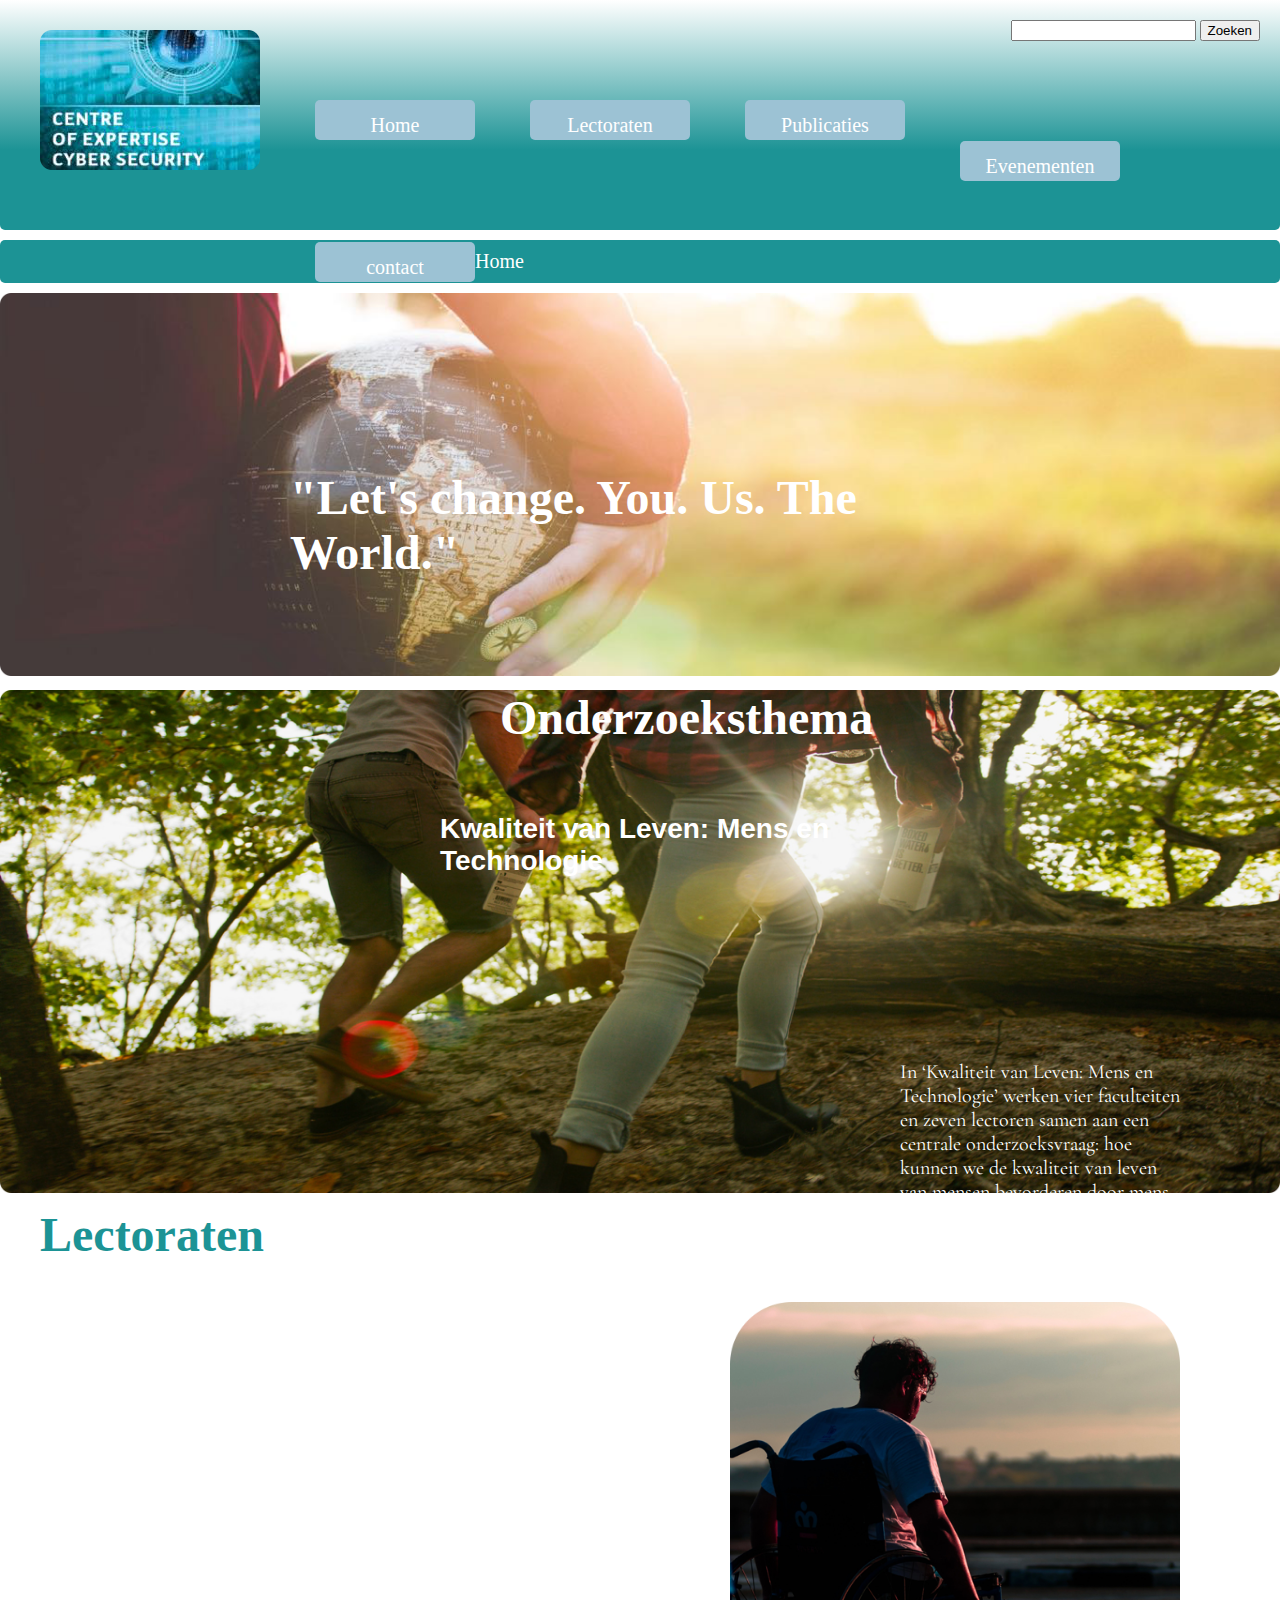
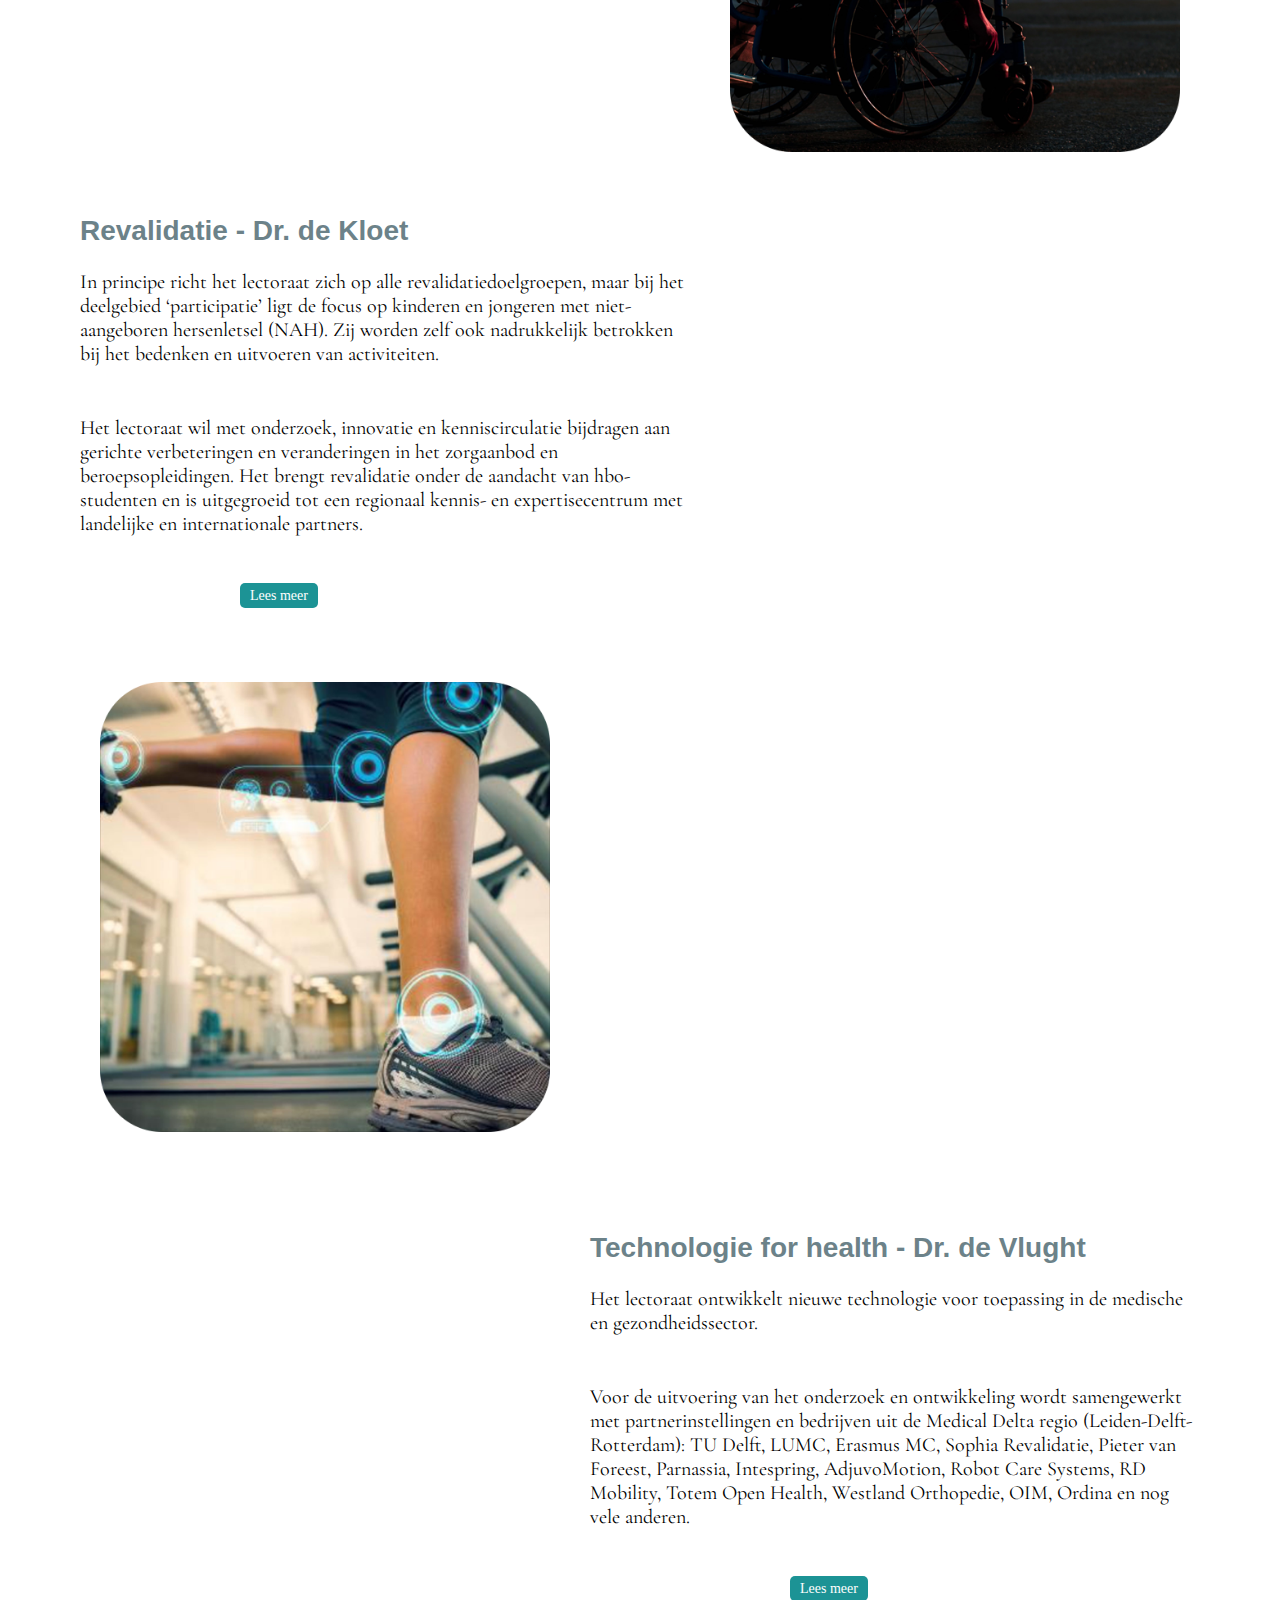
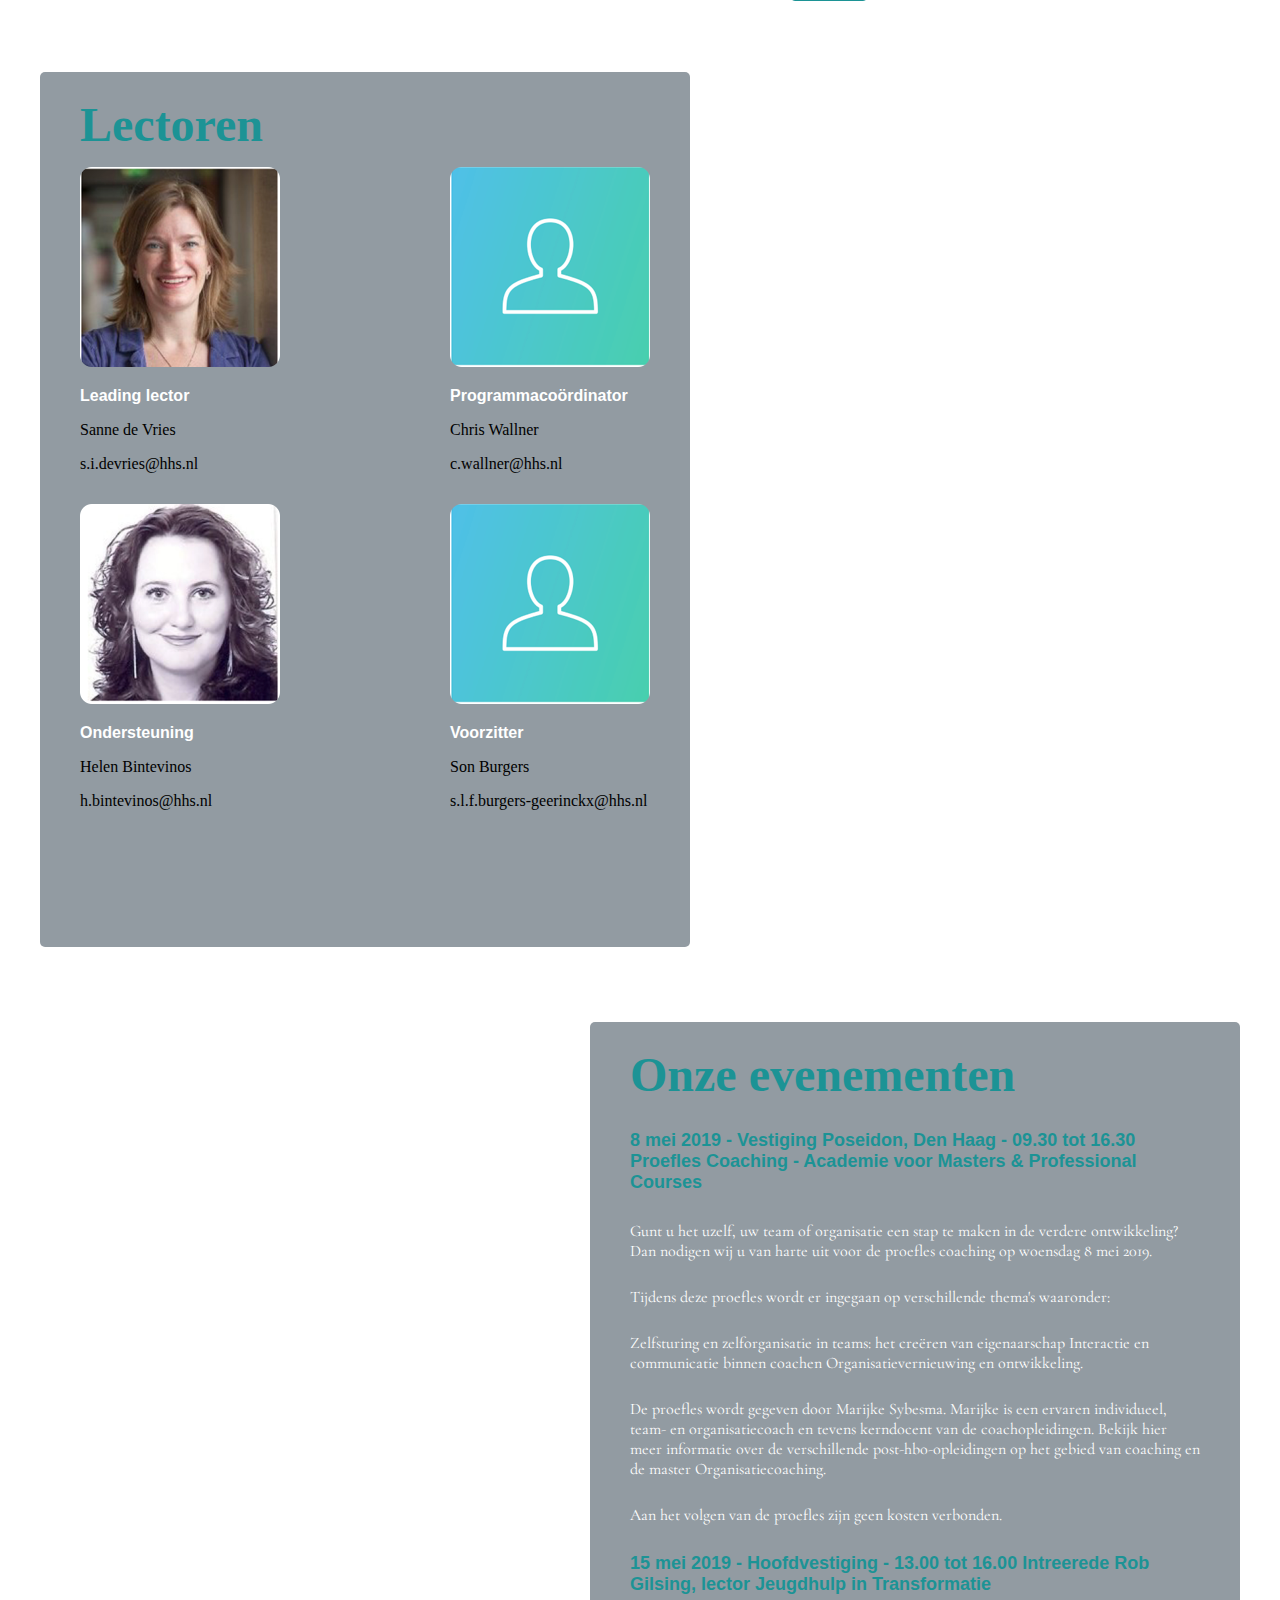
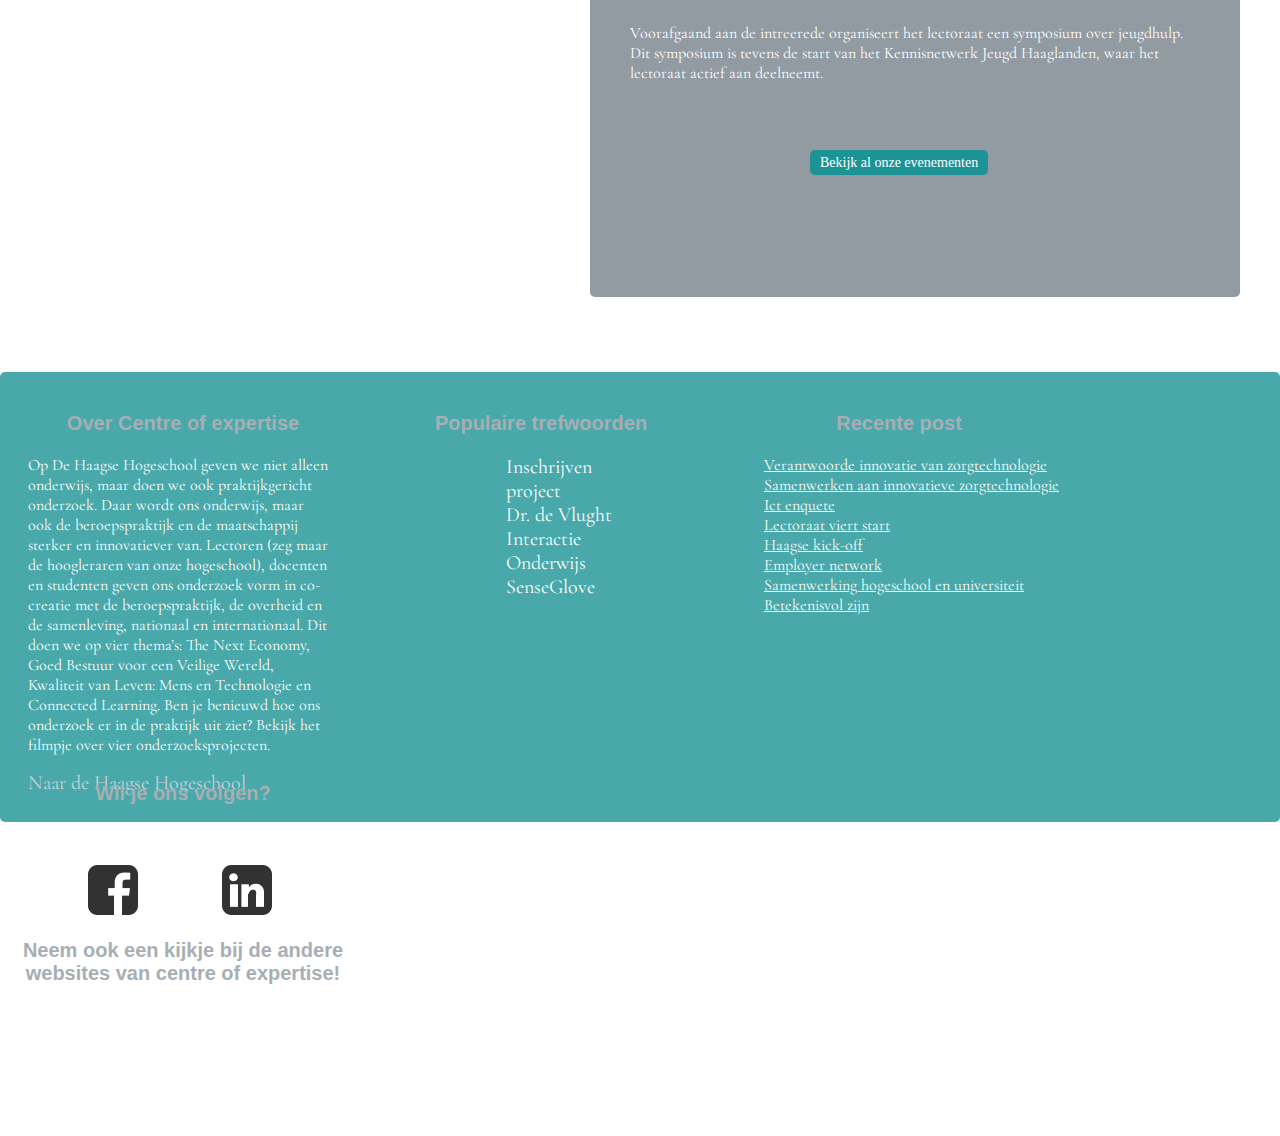
<file: index.html>
<!DOCTYPE html>
<html>
	<head>
		<title>index</title>
		<meta charset="utf-8">
		<link rel="stylesheet" type="text/css" href="opmaak/index.css">
		<link rel="stylesheet" type="text/css" href="opmaak/header.css">
		<link rel="stylesheet" type="text/css" href="opmaak/footer.css">
	</head>
	<body>
		<!--De menubalk met de zoekbalk en het logo.-->
		<header>
			<form action="search" method="get" id="opmaakZoekbalk">
				<input type="search" name="search" />
				<input type="submit" name="submit" value="Zoeken">
			</form>
			<div id="gradient">
				<img src="images/logo.jpeg" id="logoOpmaak" alt=“logovancentreofexpertise”> 
				<nav>
					<ul>
						<li><a href="index.html">Home</a></li>
						<li><a href="lectoraatRevalidatie.html">Lectoraten
							<ul>
								<li><a href="lectoraatRevalidatie.html">Revalidatie</a></li>
								<li><a href="error.html">Tech for Health</a></li>
							</ul>
						</li>
						<li><a href="error.html">Publicaties</a></li>
						<li><a href="evenementenoverzicht.html">Evenementen</a></li>
						<li id="special"><a href="error.html">contact</a></li>
					</ul>
				</nav>
			</div>
		</header>
		<!--De navigatieweg door de website heen, de breadcrumbs-->
		<div id="opmaakbreadcrumbs">
			<ul class="breadcrumbs">
				<li><a href="index.html">Home</a></li>
			</ul>
		</div>
		<main>
			<!--Binnenkomer met afbeelding met de slogan van de haagse hogeschool-->
			<section class="afbeeldingmettekst">
				<img src="images/meisjemetbal.jpeg" alt="meisjemetwereldbol" width="100%"> 
				 <h1 class="sloganhaagse">"Let's change. You. Us. The World."</h1>
			</section>
			<!--Afbeelding met uitleg over het onderzoeksthema Kwaliteit van leven-->
			<section class="afbeeldingmetuitlegonderzoek">
				<img src="images/onderzoeksthema.jpeg" alt="onderzoeksthema" width="100%">
				 <h1 class="onderzoeksthema">Onderzoeksthema</h1>
				 <h2 class="onderzoek">Kwaliteit van Leven: Mens en Technologie</h2>	
				 <p class="uitlegonderzoek">In ‘Kwaliteit van Leven: Mens en Technologie’ werken vier faculteiten en zeven lectoren samen aan een centrale onderzoeksvraag: hoe kunnen we de kwaliteit van leven van mensen bevorderen door mens, omgeving en technologie te verbinden?</p> 
			</section>
			<!--Uitleg over het lectoraat: Revalidatie-->
			<article>
				<h1>Lectoraten</h1>
				<img src="images/jongeninrolstoel.jpeg" class="afbeeldingrechts" alt="Jongeninrolstoel">
				<div class="tekstlinks">
					<h2>Revalidatie - Dr. de Kloet</h2>
					<p class="opmaak">
					In principe richt het lectoraat zich op alle revalidatiedoelgroepen, maar bij het deelgebied ‘participatie’ ligt de focus op kinderen en jongeren met niet-aangeboren hersenletsel (NAH). Zij worden zelf ook nadrukkelijk betrokken bij het bedenken en uitvoeren van activiteiten.</p>
					
					<p class="opmaak">Het lectoraat wil met onderzoek, innovatie en kenniscirculatie bijdragen aan gerichte verbeteringen en veranderingen in het zorgaanbod en beroepsopleidingen. Het brengt revalidatie onder de aandacht van hbo-studenten en is uitgegroeid tot een regionaal kennis- en expertisecentrum met landelijke en internationale partners.</p>
				<a href="lectoraatRevalidatie.html" class="buttonleft">Lees meer</a>
				</div>
			</article>
			<!--Uitleg over het lectoraat: Technologie for health-->
			<article>
				<img src="images/beenfocus.jpeg" class="afbeeldinglinks" alt="Technischepuntenvanbenen">
				<div class="tekstrechts">
					<h2 class="opmaak2">Technologie for health - Dr. de Vlught</h2>
					<p class="opmaak3">
					Het lectoraat ontwikkelt nieuwe technologie voor toepassing in de medische en gezondheidssector.</p>
				
					<p class="opmaak3">Voor de uitvoering van het onderzoek en ontwikkeling wordt samengewerkt met partnerinstellingen en bedrijven uit de Medical Delta regio (Leiden-Delft-Rotterdam): TU Delft, LUMC, Erasmus MC, Sophia Revalidatie, Pieter van Foreest, Parnassia, Intespring, AdjuvoMotion, Robot Care Systems, RD Mobility, Totem Open Health, Westland Orthopedie, OIM, Ordina en nog vele anderen.</p>
					<a href="error.html" class="buttonright">Lees meer</a>
			</article>
			<!--De contactgegevens van de lectoren met daarbij hun functie binnen het lectoraat-->
			<section id="lectoren">
				<h1>Lectoren</h1>
				<div class="lectorlinks">
					<img src="images/SanneDeVries.jpeg" alt="Sanne de Vries">
					<h3>Leading lector</h3>
					<p>Sanne de Vries</p>
					<p>s.i.devries@hhs.nl</p>
				</div>
				<div class="lectorrechts">
					<img src="images/geenFoto.jpeg" alt="Chris Wallner">
					<h3>Programmacoördinator</h3>
					<p>Chris Wallner</p>
					<p>c.wallner@hhs.nl</p>
				</div>
				<div class="lectorlinks">
					<img src="images/HelenBintevinos.jpeg" alt="Helen Bintevinos">
					<h3>Ondersteuning</h3>
					<p>Helen Bintevinos</p>
					<p>h.bintevinos@hhs.nl</p>
				</div>
				<div class="lectorrechts">
					<img src="images/geenFoto.jpeg" alt="Son Burgers">
					<h3>Voorzitter</h3>
					<p>Son Burgers</p>
					<p>s.l.f.burgers-geerinckx@hhs.nl</p>
				</div>
			</section>
			<!--De evenementen die binnenkort plaatsvinden en die de gebruiker kan bezoeken-->
			<section id="evenementen">
				<h1>Onze evenementen</h1>
				<!--Evenement 1 datum en plaats -->
				<h3 class="opmaakh3">8 mei 2019 - Vestiging Poseidon, Den Haag - 09.30 tot 16.30
				Proefles Coaching - Academie voor Masters & Professional Courses </h3>
				<!--Evenement 1 uitleg -->
				<p class="opmaakp">Gunt u het uzelf, uw team of organisatie een stap te maken in de verdere ontwikkeling? Dan nodigen wij u van harte uit voor de proefles coaching op woensdag 8 mei 2019.</p>
				
				<p class="opmaakp">Tijdens deze proefles wordt er ingegaan op verschillende thema's waaronder:</p>
				
				<p class="opmaakp">Zelfsturing en zelforganisatie in teams: het creëren van eigenaarschap
				Interactie en communicatie binnen coachen Organisatievernieuwing en ontwikkeling.</p>
			
				<p class="opmaakp">De proefles wordt gegeven door Marijke Sybesma. Marijke is een ervaren individueel, team- en organisatiecoach en tevens kerndocent van de coachopleidingen. Bekijk hier meer informatie over de verschillende post-hbo-opleidingen op het gebied van coaching en de master Organisatiecoaching. </p>
				<p class="opmaakp">Aan het volgen van de proefles zijn geen kosten verbonden.</p>
				<!--Evenement 2 datum en plaats-->
				<h3 class="opmaakh3">15 mei 2019 - Hoofdvestiging - 13.00 tot 16.00
				Intreerede Rob Gilsing, lector Jeugdhulp in Transformatie</h3>
				<!--Evenement 2 uitleg-->
				<p id="opmaakp">Voorafgaand aan de intreerede organiseert het lectoraat een symposium over jeugdhulp. Dit symposium is tevens de start van het Kennisnetwerk Jeugd Haaglanden, waar het lectoraat actief aan deelneemt.</p>
				<a href="#evenementen" class="buttonevenement">Bekijk al onze evenementen</a>
			</section>
		</main>
		<!--Extra informatie voor de gebruiker, zodat hij niet naar boven hoeft te scrollen. Ook wordt hier een verwijzing gegeven naar de hogeschool en de andere doelgroepen.-->
		<footer id="footer">
			<!--Koppeling Centre of Expertise en de Haagse Hogeschool.-->
			<div class="footer">
				<h3>Over Centre of expertise</h3>
				<p>Op De Haagse Hogeschool geven we niet alleen onderwijs, maar doen we ook praktijkgericht onderzoek. Daar wordt ons onderwijs, maar ook de beroepspraktijk en de maatschappij sterker en innovatiever van. Lectoren (zeg maar de hoogleraren van onze hogeschool), docenten en studenten geven ons onderzoek vorm in co-creatie met de beroepspraktijk, de overheid en de samenleving, nationaal en internationaal. Dit doen we op vier thema’s: The Next Economy, Goed Bestuur voor een Veilige Wereld, Kwaliteit van Leven: Mens en Technologie en Connected Learning. Ben je benieuwd hoe ons onderzoek er in de praktijk uit ziet? Bekijk het filmpje over vier onderzoeksprojecten.</p>
				<!--Link naar de Haagse hogeschool.-->
				<a href="https://www.dehaagsehogeschool.nl" target="_blank" class="haagsehogeschoollink">Naar de Haagse Hogeschool</a>
			</div>
			<!--Populaire trefwoorden die de gebruiker kan gebruiken om sneller tot gewenste informatie te komen.-->
			<div  class="footer">
				<h3 class="h3footer">Populaire trefwoorden</h3>
				<a href="formulier.html" class="opmaaklink">Inschrijven</a>
				
				<a href="onderzoekslijnuitgewerkt" class="opmaaklink">project</a>
				
				<a href="index.html" class="opmaaklink">Dr. de Vlught</a>
				
				<a href="evenementenoverzicht.html" class="opmaaklink">Interactie</a>
				
				<a href="evenementenoverzicht.html" class="opmaaklink">Onderwijs</a>
				
				<a href="evenementenoverzicht.html" class="opmaaklink">SenseGlove</a>
			</div>
			<!--Post van de haagse hogeschool die een verband leggen met de lectoraten.-->
			<div  class="footer">
				<h3 class="h3footer" class="linksnaarnieuws">Recente post</h3>
				<a href="https://nieuws.hhs.nl/ons-nieuws-nl/verantwoorde-innovatie-van-zorgtechnologie/?_ga=2.209914775.388361680.1552218156-366240915.1551453853" class="linksnaarnieuws">Verantwoorde innovatie van zorgtechnologie</a>
				
				<a href="https://nieuws.hhs.nl/uitgelicht-nl/samen-werken-aan-innovatieve-zorgtechnologie-think-like-a-designer/?_ga=2.239152897.388361680.1552218156-366240915.1551453853" class="linksnaarnieuws">Samenwerken aan innovatieve zorgtechnologie</a>
				
				<a href="https://www.dehaagsehogeschool.nl/docs/default-source/documenten-onderzoek/lectoraten/revalidatie/artikel-ict-enquete.pdf?sfvrsn=2c125fee_0" class="linksnaarnieuws">Ict enquete</a>
				
				<a href="https://www.dehaagsehogeschool.nl/over-de-haagse/de-haagse-actueel/nieuws/details/2019/06/18/lectoraat-urban-ageing-viert-officiele-start" class="linksnaarnieuws">Lectoraat viert start</a>
				
				<a href="https://www.dehaagsehogeschool.nl/over-de-haagse/de-haagse-actueel/nieuws/details/2019/05/28/haagse-kick-off-onderzoek-samensturing-buurthuizen" class="linksnaarnieuws">Haagse kick-off</a>
				
				<a href="https://www.dehaagsehogeschool.nl/over-de-haagse/de-haagse-actueel/nieuws/details/2019/05/13/8e-employer-network-event-van-opleiding-law-staat-in-teken-van-netwerken" class="linksnaarnieuws">Employer network</a>
				
				<a href="https://www.dehaagsehogeschool.nl/over-de-haagse/de-haagse-actueel/nieuws/details/2019/05/08/samenwerking-de-haagse-hogeschool-en-universiteit-leiden-versterkt" class="linksnaarnieuws">Samenwerking hogeschool en universiteit</a>
				
				<a href="https://www.dehaagsehogeschool.nl/over-de-haagse/de-haagse-actueel/nieuws/details/2019/04/01/betekenisvol-zijn-door-de-ogen-van-oudere-stadsgenoten" class="linksnaarnieuws">Betekenisvol zijn</a>
			</div>
			<!--Volg de haagse hogeschool via sociale media.-->
			<div  class="footer">
				<h3 class="h3footer">Wil je ons volgen?</h3>
				<a href="https://www.facebook.com/dehaagsehogeschool/" target="_blank"><img src="images/facebook.jpeg" class="iconopmaak"></a>
				<a href="https://www.linkedin.com/school/haagse-hogeschool/" target="_blank"><img src="images/linkedinn.jpeg" class="iconopmaak"></a>
			<!--Link naar de andere doelgroepen-->				
				<h3 class="h3footer">Neem ook een kijkje bij de andere websites van centre of expertise!</h3>
				<h4>Kenniskring</h4>
				<h4>Studenten</h4>
				<h4>Partners</h4>
			</div>
		</footer>
	</body>
</html>
</file>
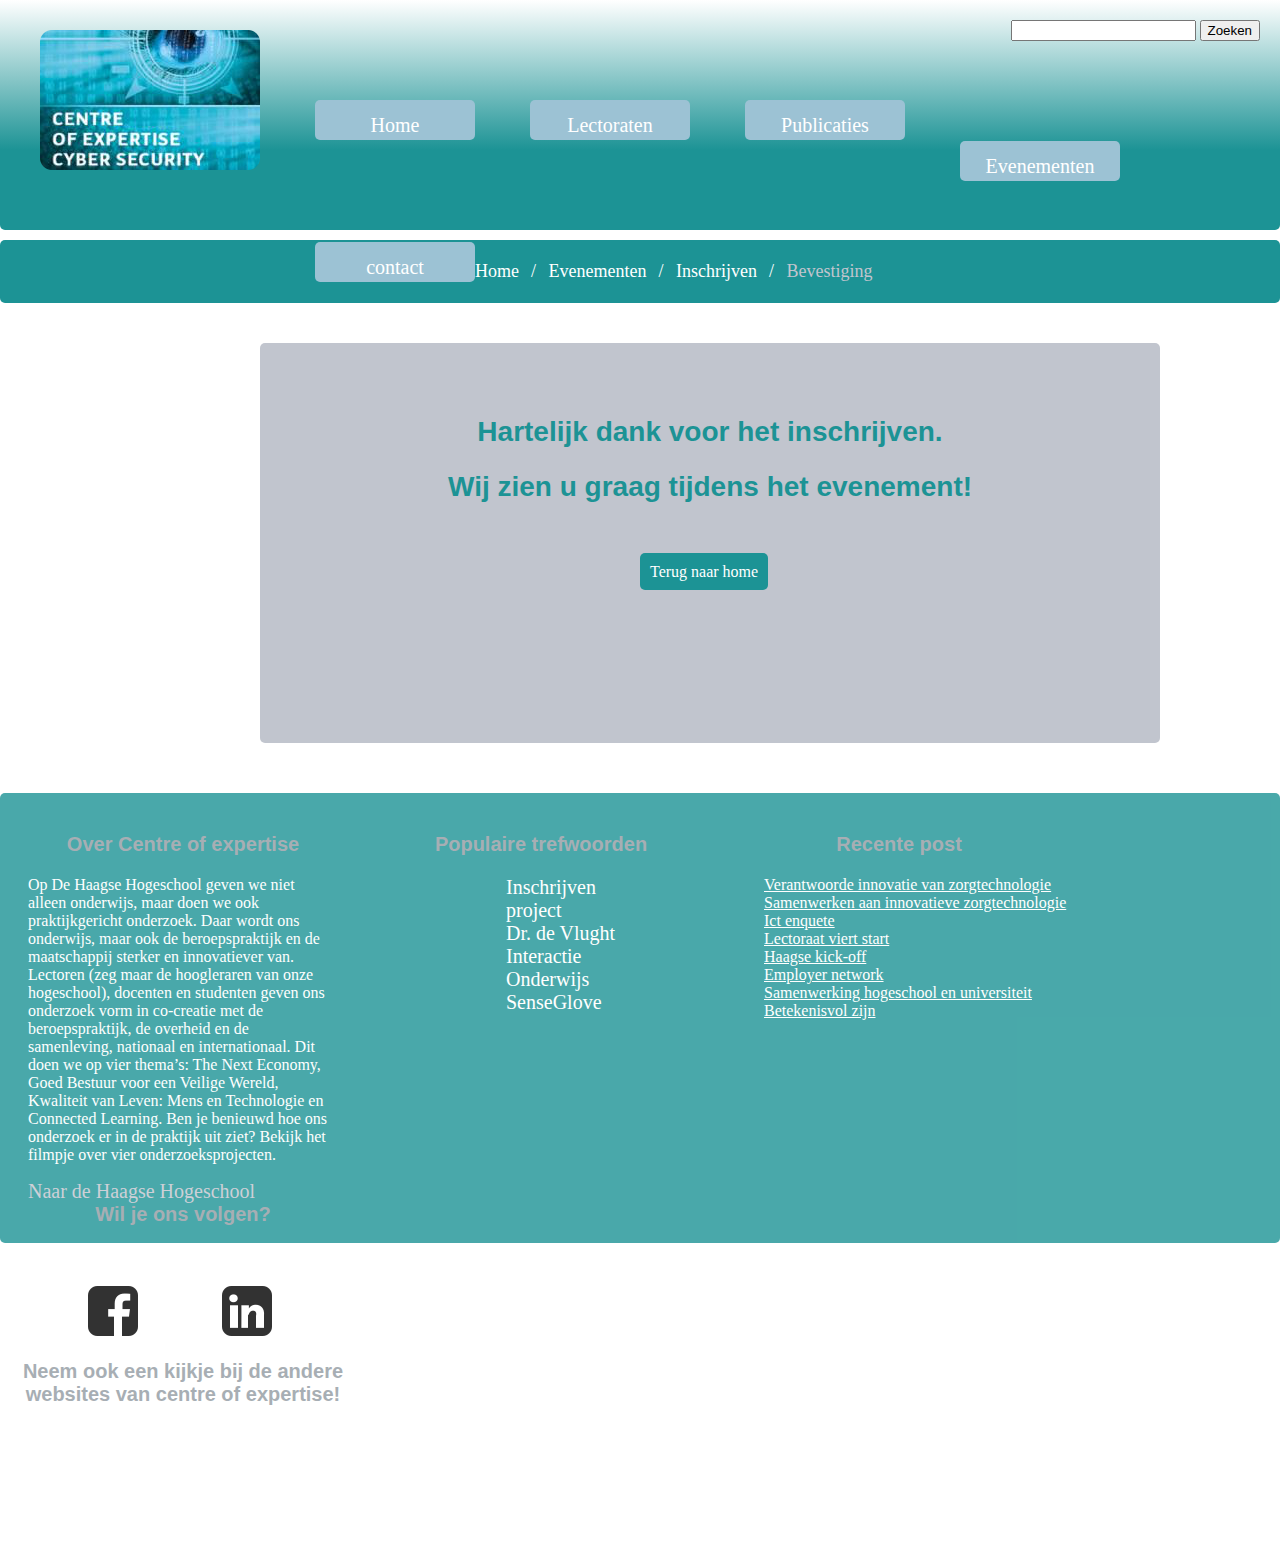
<file: bevestiging.html>
<!DOCTYPE html>
<html>
	<head>
		<title>bevestiging</title>
		<meta charset="utf-8">
		<link rel="stylesheet" type="text/css" href="opmaak/bevestiging.css">
		<link rel="stylesheet" type="text/css" href="opmaak/header.css">
		<link rel="stylesheet" type="text/css" href="opmaak/footer.css">
	</head>
	<body>
		<!--In de header wordt de zoekbalk, het logo en de menubalk uitgewerkt-->
		<header>
			<!--Zoekbalk-->
			<form action="search" id="opmaakZoekbalk">
				<input type="search" name="search" />
				<input type="submit" name="submit" value="Zoeken">
			</form>
			<div id="gradient">
				<!--Het logo-->
				<img src="images/logo.jpeg" id="logoOpmaak" alt="logovancentreofexpertise">
				<!--De menubalk uitgewerkt-->
				<nav>
					<ul>
						<li><a href="#home">Home</a></li>
						<li><a href="lectoraatRevalidatie.html">Lectoraten</a>
							<ul>
								<li><a href="lectoraatRevalidatie.html">Revalidatie</a></li>
								<li><a href="error.html">Tech for Health</a></li>
							</ul>
						</li>
						<li><a href="error.html">Publicaties</a></li>
						<li><a href="evenementenoverzicht.html">Evenementen</a></li>
						<li id="special"><a href="error.html">contact</a></li>
					</ul>
				</nav>
			</div>
		</header>
		<!--De breadcrumbs zijn hieronder uitgewerkt -->
		<div id="opmaakbreadcrumbs">
			<ul class="breadcrumbs">
				<li><a href="home.html">Home</a></li>
				<li><a href="evenementenoverzicht.html">Evenementen</a></li> 
				<li><a href="formulier.html">Inschrijven</a></li>
				<li class="color">Bevestiging</li>
			</ul>
		</div>
		<main>
		<!--Hieronder wordt de bevestiging van een inschrijving uitgeschreven-->
		<section id="bevestigingborder">
			<h2>Hartelijk dank voor het inschrijven.</h2>
			<h2>Wij zien u graag tijdens het evenement!</h2>
			<br><br>
			<a href="index.html" id="button">Terug naar home</a>
		</section>
		</main>
		<!--Extra informatie voor de gebruiker, zodat hij niet naar boven hoeft te scrollen. Ook wordt hier een verwijzing gegeven naar de hogeschool en de andere doelgroepen.-->
		<footer id="footer">
			<!--Koppeling Centre of Expertise en de Haagse Hogeschool.-->
			<div class="footer">
				<h3>Over Centre of expertise</h3>
				<p>Op De Haagse Hogeschool geven we niet alleen onderwijs, maar doen we ook praktijkgericht onderzoek. Daar wordt ons onderwijs, maar ook de beroepspraktijk en de maatschappij sterker en innovatiever van. Lectoren (zeg maar de hoogleraren van onze hogeschool), docenten en studenten geven ons onderzoek vorm in co-creatie met de beroepspraktijk, de overheid en de samenleving, nationaal en internationaal. Dit doen we op vier thema’s: The Next Economy, Goed Bestuur voor een Veilige Wereld, Kwaliteit van Leven: Mens en Technologie en Connected Learning. Ben je benieuwd hoe ons onderzoek er in de praktijk uit ziet? Bekijk het filmpje over vier onderzoeksprojecten.</p>
				<!--Link naar de Haagse hogeschool.-->
				<a href="https://www.dehaagsehogeschool.nl" target="_blank" class="haagsehogeschoollink">Naar de Haagse Hogeschool</a>
			</div>
			<!--Populaire trefwoorden die de gebruiker kan gebruiken om sneller tot gewenste informatie te komen.-->
			<div  class="footer">
				<h3 class="h3footer">Populaire trefwoorden</h3>
				<a href="formulier.html" class="opmaaklink">Inschrijven</a>
				
				<a href="onderzoekslijnuitgewerkt.html" class="opmaaklink">project</a>
				
				<a href="home.html" class="opmaaklink">Dr. de Vlught</a>
				
				<a href="#evenementenoverzicht" class="opmaaklink">Interactie</a>
				
				<a href="#evenementenoverzicht.html" class="opmaaklink">Onderwijs</a>
				
				<a href="evenementenoverzicht.html" class="opmaaklink">SenseGlove</a>
			</div>
			<!--Post van de haagse hogeschool die een verband leggen met de lectoraten.-->
			<div  class="footer">
				<h3 class="h3footer" class="linksnaarnieuws">Recente post</h3>
				<a href="https://nieuws.hhs.nl/ons-nieuws-nl/verantwoorde-innovatie-van-zorgtechnologie/?_ga=2.209914775.388361680.1552218156-366240915.1551453853" class="linksnaarnieuws">Verantwoorde innovatie van zorgtechnologie</a>
				
				<a href="https://nieuws.hhs.nl/uitgelicht-nl/samen-werken-aan-innovatieve-zorgtechnologie-think-like-a-designer/?_ga=2.239152897.388361680.1552218156-366240915.1551453853" class="linksnaarnieuws">Samenwerken aan innovatieve zorgtechnologie</a>
				
				<a href="https://www.dehaagsehogeschool.nl/docs/default-source/documenten-onderzoek/lectoraten/revalidatie/artikel-ict-enquete.pdf?sfvrsn=2c125fee_0" class="linksnaarnieuws">Ict enquete</a>
				
				<a href="https://www.dehaagsehogeschool.nl/over-de-haagse/de-haagse-actueel/nieuws/details/2019/06/18/lectoraat-urban-ageing-viert-officiele-start" class="linksnaarnieuws">Lectoraat viert start</a>
				
				<a href="https://www.dehaagsehogeschool.nl/over-de-haagse/de-haagse-actueel/nieuws/details/2019/05/28/haagse-kick-off-onderzoek-samensturing-buurthuizen" class="linksnaarnieuws">Haagse kick-off</a>
				
				<a href="https://www.dehaagsehogeschool.nl/over-de-haagse/de-haagse-actueel/nieuws/details/2019/05/13/8e-employer-network-event-van-opleiding-law-staat-in-teken-van-netwerken" class="linksnaarnieuws">Employer network</a>
				
				<a href="https://www.dehaagsehogeschool.nl/over-de-haagse/de-haagse-actueel/nieuws/details/2019/05/08/samenwerking-de-haagse-hogeschool-en-universiteit-leiden-versterkt" class="linksnaarnieuws">Samenwerking hogeschool en universiteit</a>
				
				<a href="https://www.dehaagsehogeschool.nl/over-de-haagse/de-haagse-actueel/nieuws/details/2019/04/01/betekenisvol-zijn-door-de-ogen-van-oudere-stadsgenoten" class="linksnaarnieuws">Betekenisvol zijn</a>
			</div>
			<!--Volg de haagse hogeschool via sociale media.-->
			<div  class="footer">
				<h3 class="h3footer">Wil je ons volgen?</h3>
				<a href="https://www.facebook.com/dehaagsehogeschool/" target="_blank"><img src="images/facebook.jpeg" class="iconopmaak"></a>
				<a href="https://www.linkedin.com/school/haagse-hogeschool/" target="_blank"><img src="images/linkedinn.jpeg" class="iconopmaak"></a>
			<!--Link naar de andere doelgroepen-->				
				<h3 class="h3footer">Neem ook een kijkje bij de andere websites van centre of expertise!</h3>
				<h4>Kenniskring</h4>
				<h4>Studenten</h4>
				<h4>Partners</h4>
			</div>
		</footer>
	</body>
</html>
</file>
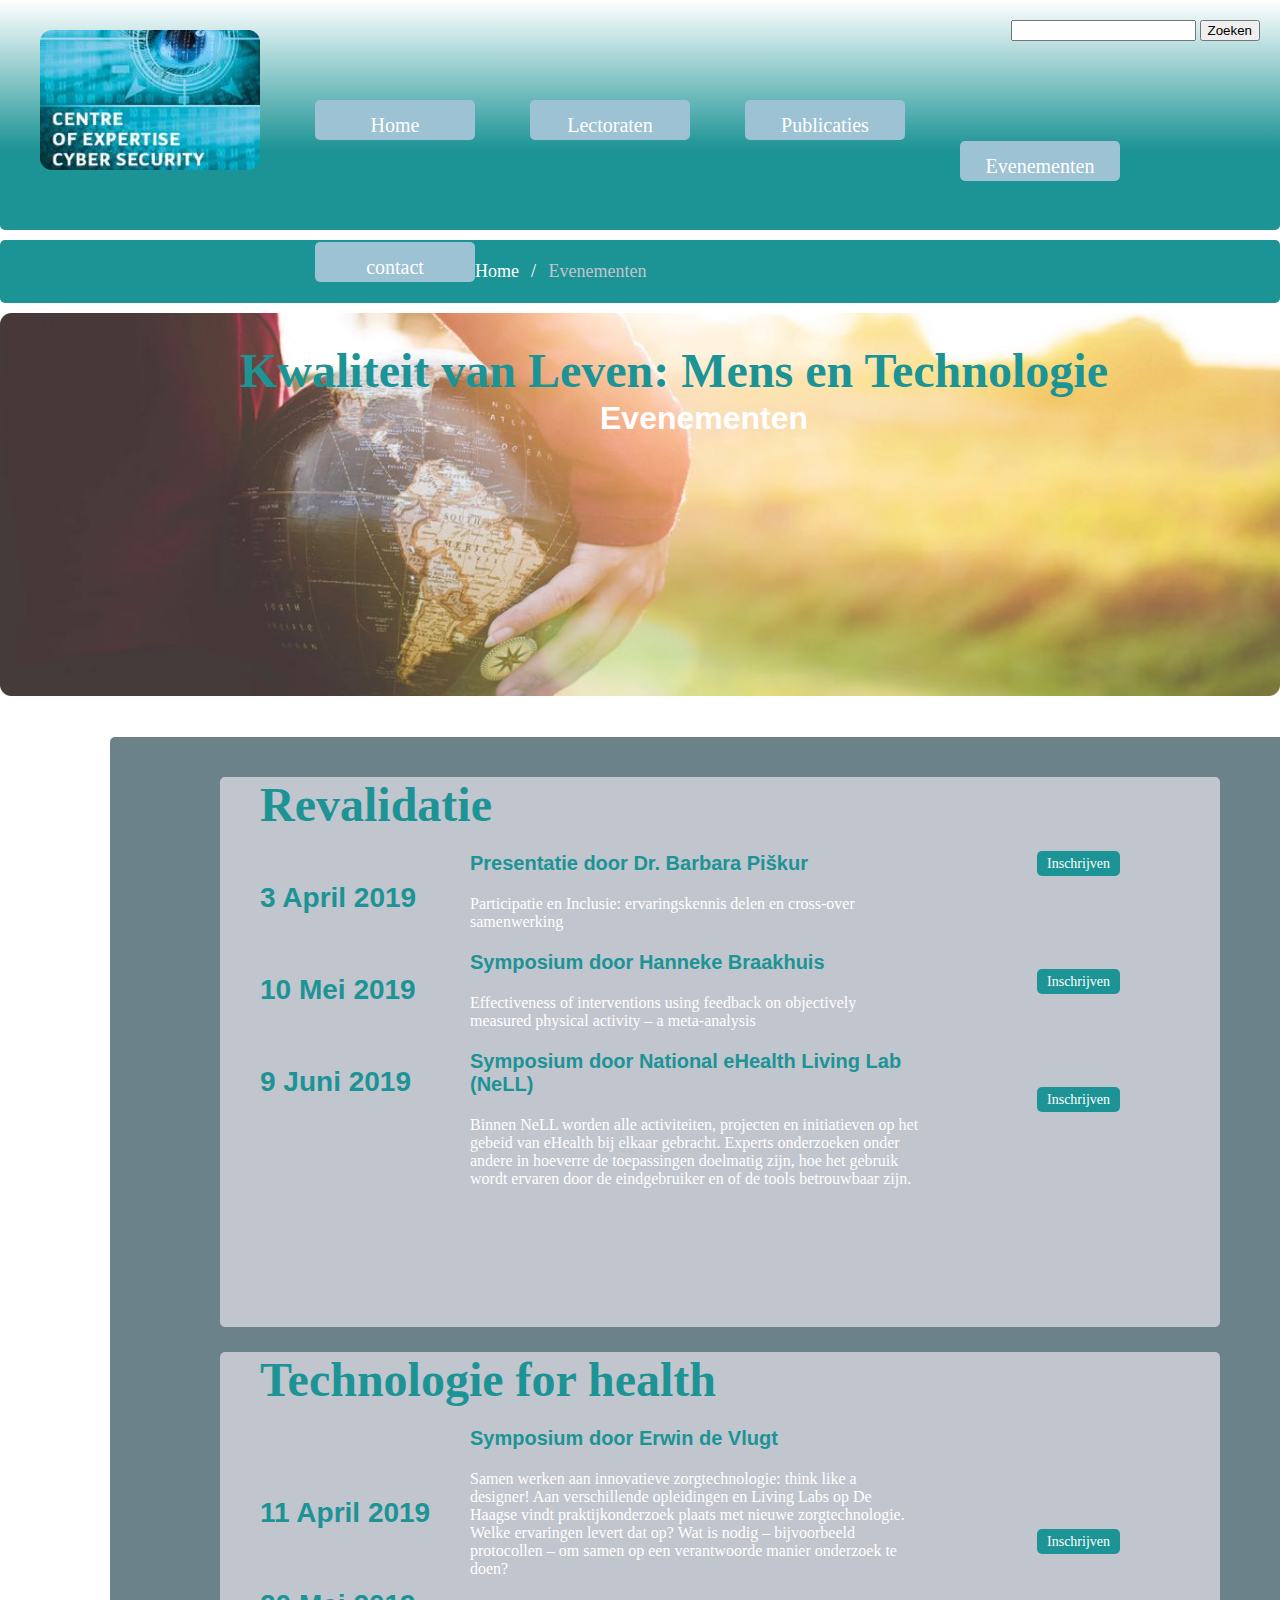
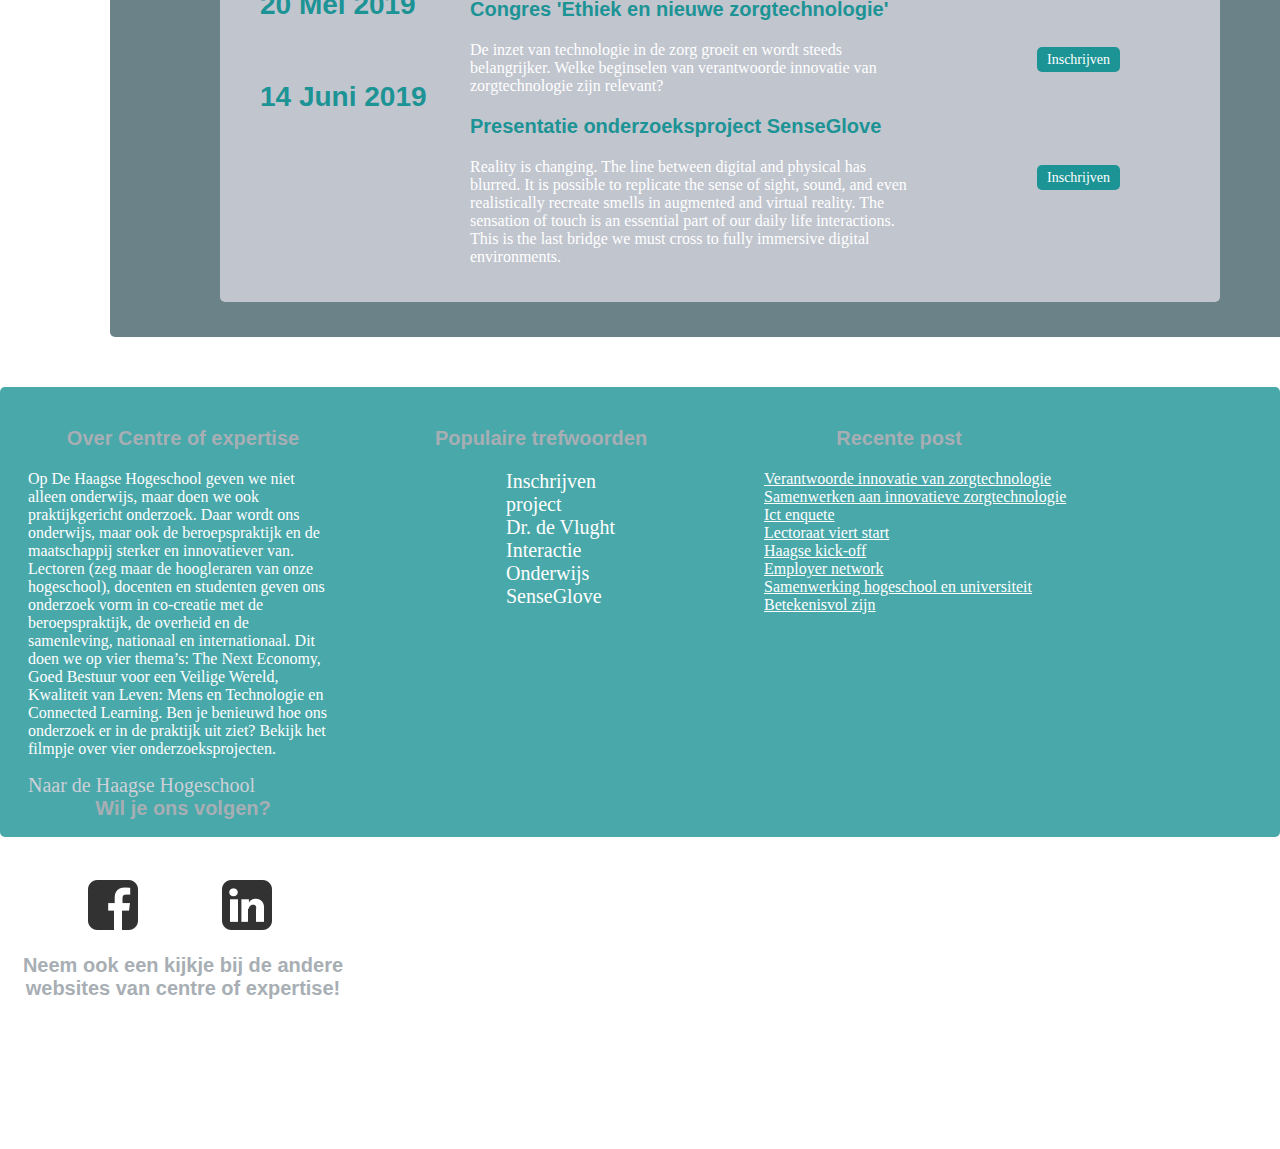
<file: evenementenoverzicht.html>
<!DOCTYPE html>
<html>
	<head>
		<title>evenementenpagina</title>
		<meta charset="utf-8">
		<link rel="stylesheet" type="text/css" href="opmaak/evenementenoverzicht.css">
		<link rel="stylesheet" type="text/css" href="opmaak/header.css">
		<link rel="stylesheet" type="text/css" href="opmaak/footer.css">
	</head>
	<body>
		<!--In de header komen de zoekbalk, het logo en de menubalk naar voren.-->
		<header>
			<!--Zoekbalk wordt hier uitgewerkt-->
			<form action="search" id="opmaakZoekbalk">
				<input type="search" name="search">
				<input type="submit" name="submit" value="Zoeken">
			</form>
			<div id="gradient">
				<!--Logo is hieronder uitgewerkt-->
				<img src="images/logo.jpeg" id="logoOpmaak" alt="logovancentreofexpertise">
				<!--De menubalk-->
				<nav>
					<ul>
						<li><a href="index.html">Home</a></li>
						<li><a href="lectoraatRevalidatie.html">Lectoraten</a>
							<ul>
								<li><a href="lectoraatRevalidatie.html">Revalidatie</a></li>
								<li><a href="error.html">Tech for Health</a></li>
							</ul>
						</li>
						<li><a href="error.html">Publicaties</a></li>
						<li><a href="evenementenoverzicht.html">Evenementen</a></li>
						<li id="special"><a href="error.html">contact</a></li>
					</ul>
				</nav>
			</div>
		</header>
		<!--Navigatieweg van de gebruiker, breadcrumbs wordt hier uitgewerkt-->
		<div id="opmaakbreadcrumbs">
			<ul class="breadcrumbs">
				<li><a href="home.html">Home</a></li>
				<li class="color">Evenementen</li>
			</ul>
		</div>
		<main>
		<!--Uitleg met afbeelding over het onderzoeksthema wordt hieronder uitgewerkt -->
		<section class="afbeeldingmetuitlegonderzoek">
			<img src="images/meisjemetbal.jpeg" alt="onderzoeksthema" width="100%">
			 <h1 class="onderzoeksthema">Kwaliteit van Leven: Mens en Technologie</h1>
			 <h2 class="evenementtekst">Evenementen</h2>
		</section>
		<!--Alle evenenementen van de lectoraten Revalidatie en Technologie for health worden hieronder uitgewerkt-->
		<section id="evenement">
			<div id="evenementrevalidatie">
				<h1>Revalidatie</h1>
				<!--datum en tijd van evenementen van het lectoraat revalidatie wordt hieronder uitgewerkt-->
				<div class="opmaakrevalidatie">				
					<article class="margin2">
						<h2>3 April 2019</h2>
						<h2>10 Mei 2019</h2>
						<h2>9 Juni 2019</h2>
					</article>
				</div>
			<!--Alle extra uitleg van de evenementen van het lectoraat revalidatie worden hieronder uitgewerkt. --> 
			<div class="opmaakrevalidatie2">
				<article>
					<h3>Presentatie door Dr. Barbara Piškur</h3>
					<p>Participatie en Inclusie: ervaringskennis delen en cross-over samenwerking</p>
				</article>
				<article>
					<h3>Symposium door Hanneke Braakhuis</h3>
					<p>Effectiveness of interventions using feedback on objectively measured physical activity – a meta-analysis</p>
				</article>
				<article>
					<h3>Symposium door National eHealth Living Lab (NeLL)</h3>
					<p>Binnen NeLL worden alle activiteiten, projecten en initiatieven op het gebeid van eHealth bij elkaar gebracht. Experts onderzoeken onder andere in hoeverre de toepassingen doelmatig zijn, hoe het gebruik wordt ervaren door de eindgebruiker en of de tools betrouwbaar zijn. </p>
				</article>
			</div>
			<!--Hieronder worden inschrijfbutton met link uitgewerkt. De gebruiker wordt doorgestuurd naar de inschrijfpagina-->
			<div class="opmaakrevalidatie3">
				<article class="margin">
					<a href="formulier.html" class="buttonopmaakinschrijven">Inschrijven</a>
				</article>
				<article class="margin">
					<a href="formulier.html" class="buttonopmaakinschrijven">Inschrijven</a>
				</article>
				<article class="margin">
					<a href="formulier.html" class="buttonopmaakinschrijven">Inschrijven</a>
				</article>
			</div>
			<!--datum en tijd van evenementen van het lectoraat tech for health wordt hieronder uitgewerkt-->
			</div>
			<div id="evenementtechforhealth">
				<h1>Technologie for health</h1>
				<div class="opmaakrevalidatie"> 
					<article class="margin3">
						<h2>11 April 2019</h2>
						<h2>20 Mei 2019</h2>
						<h2>14 Juni 2019</h2>
					</article>
				</div>
				<!--Alle extra uitleg van de evenementen van het lectoraat tech for health worden hieronder uitgewerkt. --> 
				<div class="opmaakrevalidatie2">
					<article>
						<h3>Symposium door Erwin de Vlugt</h3>
						<p>Samen werken aan innovatieve zorgtechnologie: think like a designer! Aan verschillende opleidingen en Living Labs op De Haagse vindt praktijkonderzoek plaats met nieuwe zorgtechnologie. Welke ervaringen levert dat op? Wat is nodig – bijvoorbeeld protocollen – om samen op een verantwoorde manier onderzoek te doen?</p>
					</article>
					<article>
						<h3>Congres 'Ethiek en nieuwe zorgtechnologie'</h3>
						<p>De inzet van technologie in de zorg groeit en wordt steeds belangrijker. Welke beginselen van verantwoorde innovatie van zorgtechnologie zijn relevant? </p>
					</article>
					<article>
						<h3>Presentatie onderzoeksproject SenseGlove</h3>
						<p>Reality is changing. The line between digital and physical has blurred. It is possible to replicate the sense of sight, sound, and even realistically recreate smells in augmented and virtual reality. The sensation of touch is an essential part of our daily life interactions. This is the last bridge we must cross to fully immersive digital environments.</p>
					</article>
				</div>
				<!--Hieronder worden inschrijfbutton met link uitgewerkt. De gebruiker wordt doorgestuurd naar de inschrijfpagina-->
				<div class="opmaakrevalidatie3">
				<article class="margin">
					<a href="formulier.html" class="buttonopmaakinschrijven">Inschrijven</a>
				</article>
				<article class="margin">
					<a href="formulier.html" class="buttonopmaakinschrijven">Inschrijven</a>
				</article>
				<article class="margin">
					<a href="formulier.html" class="buttonopmaakinschrijven">Inschrijven</a>
				</article>
				</div>
			</div>
		</section>
		</main>
		<!--Extra informatie voor de gebruiker, zodat hij niet naar boven hoeft te scrollen. Ook wordt hier een verwijzing gegeven naar de hogeschool en de andere doelgroepen.-->
		<footer id="footer">
			<!--Koppeling Centre of Expertise en de Haagse Hogeschool.-->
			<div class="footer">
				<h3>Over Centre of expertise</h3>
				<p>Op De Haagse Hogeschool geven we niet alleen onderwijs, maar doen we ook praktijkgericht onderzoek. Daar wordt ons onderwijs, maar ook de beroepspraktijk en de maatschappij sterker en innovatiever van. Lectoren (zeg maar de hoogleraren van onze hogeschool), docenten en studenten geven ons onderzoek vorm in co-creatie met de beroepspraktijk, de overheid en de samenleving, nationaal en internationaal. Dit doen we op vier thema’s: The Next Economy, Goed Bestuur voor een Veilige Wereld, Kwaliteit van Leven: Mens en Technologie en Connected Learning. Ben je benieuwd hoe ons onderzoek er in de praktijk uit ziet? Bekijk het filmpje over vier onderzoeksprojecten.</p>
				<!--Link naar de Haagse hogeschool.-->
				<a href="https://www.dehaagsehogeschool.nl" target="_blank" class="haagsehogeschoollink">Naar de Haagse Hogeschool</a>
			</div>
			<!--Populaire trefwoorden die de gebruiker kan gebruiken om sneller tot gewenste informatie te komen.-->
			<div  class="footer">
				<h3 class="h3footer">Populaire trefwoorden</h3>
				<a href="formulier.html" class="opmaaklink">Inschrijven</a>
				
				<a href="onderzoekslijnuitgewerkt.html" class="opmaaklink">project</a>
				
				<a href="index.html" class="opmaaklink">Dr. de Vlught</a>
				
				<a href="evenementenoverzicht.html" class="opmaaklink">Interactie</a>
				
				<a href="evenementenoverzicht.html" class="opmaaklink">Onderwijs</a>
				
				<a href="evenementenoverzicht.html" class="opmaaklink">SenseGlove</a>
			</div>
			<!--Post van de haagse hogeschool die een verband leggen met de lectoraten.-->
			<div  class="footer">
				<h3 class="h3footer" class="linksnaarnieuws">Recente post</h3>
				<a href="https://nieuws.hhs.nl/ons-nieuws-nl/verantwoorde-innovatie-van-zorgtechnologie/?_ga=2.209914775.388361680.1552218156-366240915.1551453853" class="linksnaarnieuws">Verantwoorde innovatie van zorgtechnologie</a>
				
				<a href="https://nieuws.hhs.nl/uitgelicht-nl/samen-werken-aan-innovatieve-zorgtechnologie-think-like-a-designer/?_ga=2.239152897.388361680.1552218156-366240915.1551453853" class="linksnaarnieuws">Samenwerken aan innovatieve zorgtechnologie</a>
				
				<a href="https://www.dehaagsehogeschool.nl/docs/default-source/documenten-onderzoek/lectoraten/revalidatie/artikel-ict-enquete.pdf?sfvrsn=2c125fee_0" class="linksnaarnieuws">Ict enquete</a>
				
				<a href="https://www.dehaagsehogeschool.nl/over-de-haagse/de-haagse-actueel/nieuws/details/2019/06/18/lectoraat-urban-ageing-viert-officiele-start" class="linksnaarnieuws">Lectoraat viert start</a>
				
				<a href="https://www.dehaagsehogeschool.nl/over-de-haagse/de-haagse-actueel/nieuws/details/2019/05/28/haagse-kick-off-onderzoek-samensturing-buurthuizen" class="linksnaarnieuws">Haagse kick-off</a>
				
				<a href="https://www.dehaagsehogeschool.nl/over-de-haagse/de-haagse-actueel/nieuws/details/2019/05/13/8e-employer-network-event-van-opleiding-law-staat-in-teken-van-netwerken" class="linksnaarnieuws">Employer network</a>
				
				<a href="https://www.dehaagsehogeschool.nl/over-de-haagse/de-haagse-actueel/nieuws/details/2019/05/08/samenwerking-de-haagse-hogeschool-en-universiteit-leiden-versterkt" class="linksnaarnieuws">Samenwerking hogeschool en universiteit</a>
				
				<a href="https://www.dehaagsehogeschool.nl/over-de-haagse/de-haagse-actueel/nieuws/details/2019/04/01/betekenisvol-zijn-door-de-ogen-van-oudere-stadsgenoten" class="linksnaarnieuws">Betekenisvol zijn</a>
			</div>
			<!--Volg de haagse hogeschool via sociale media.-->
			<div  class="footer">
				<h3 class="h3footer">Wil je ons volgen?</h3>
				<a href="https://www.facebook.com/dehaagsehogeschool/" target="_blank"><img src="images/facebook.jpeg" class="iconopmaak"></a>
				<a href="https://www.linkedin.com/school/haagse-hogeschool/" target="_blank"><img src="images/linkedinn.jpeg" class="iconopmaak"></a>
			<!--Link naar de andere doelgroepen-->				
				<h3 class="h3footer">Neem ook een kijkje bij de andere websites van centre of expertise!</h3>
				<h4>Kenniskring</h4>
				<h4>Studenten</h4>
				<h4>Partners</h4>
			</div>
		</footer>
	</body>
</html>
</file>
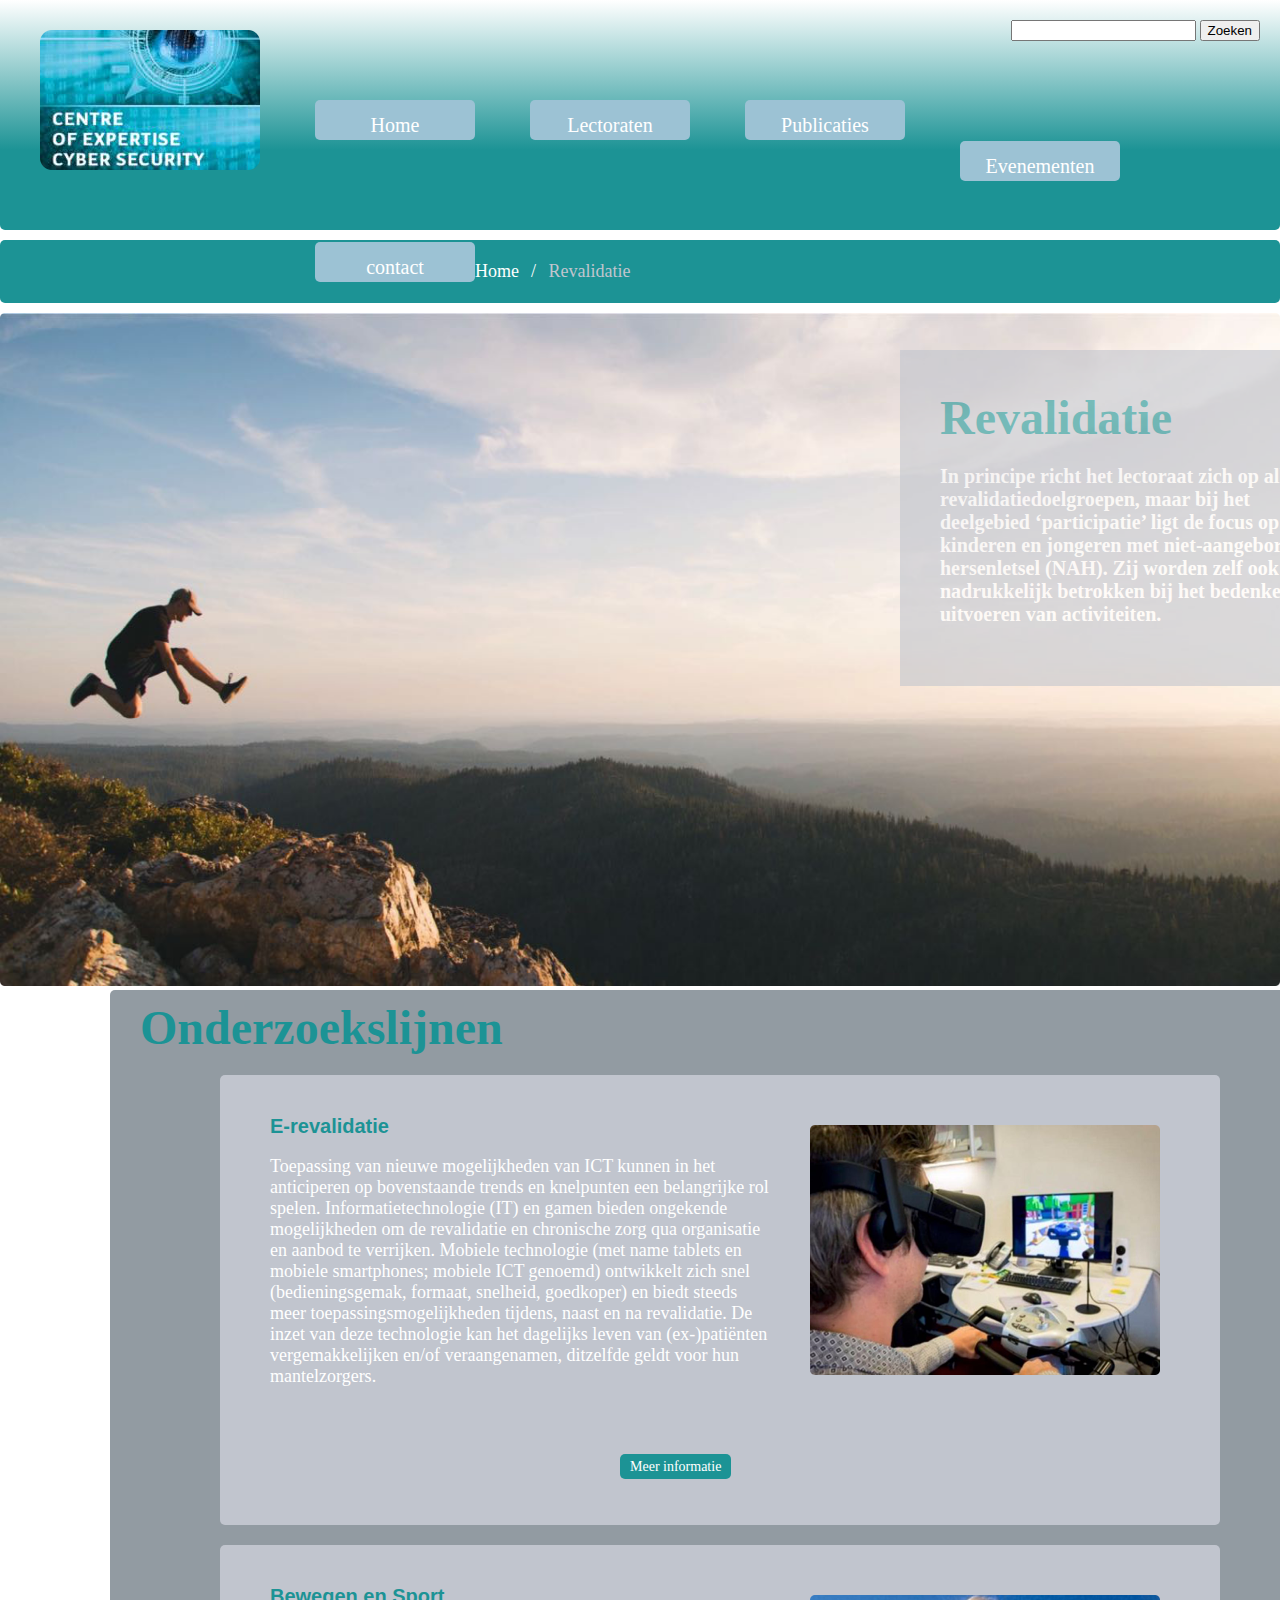
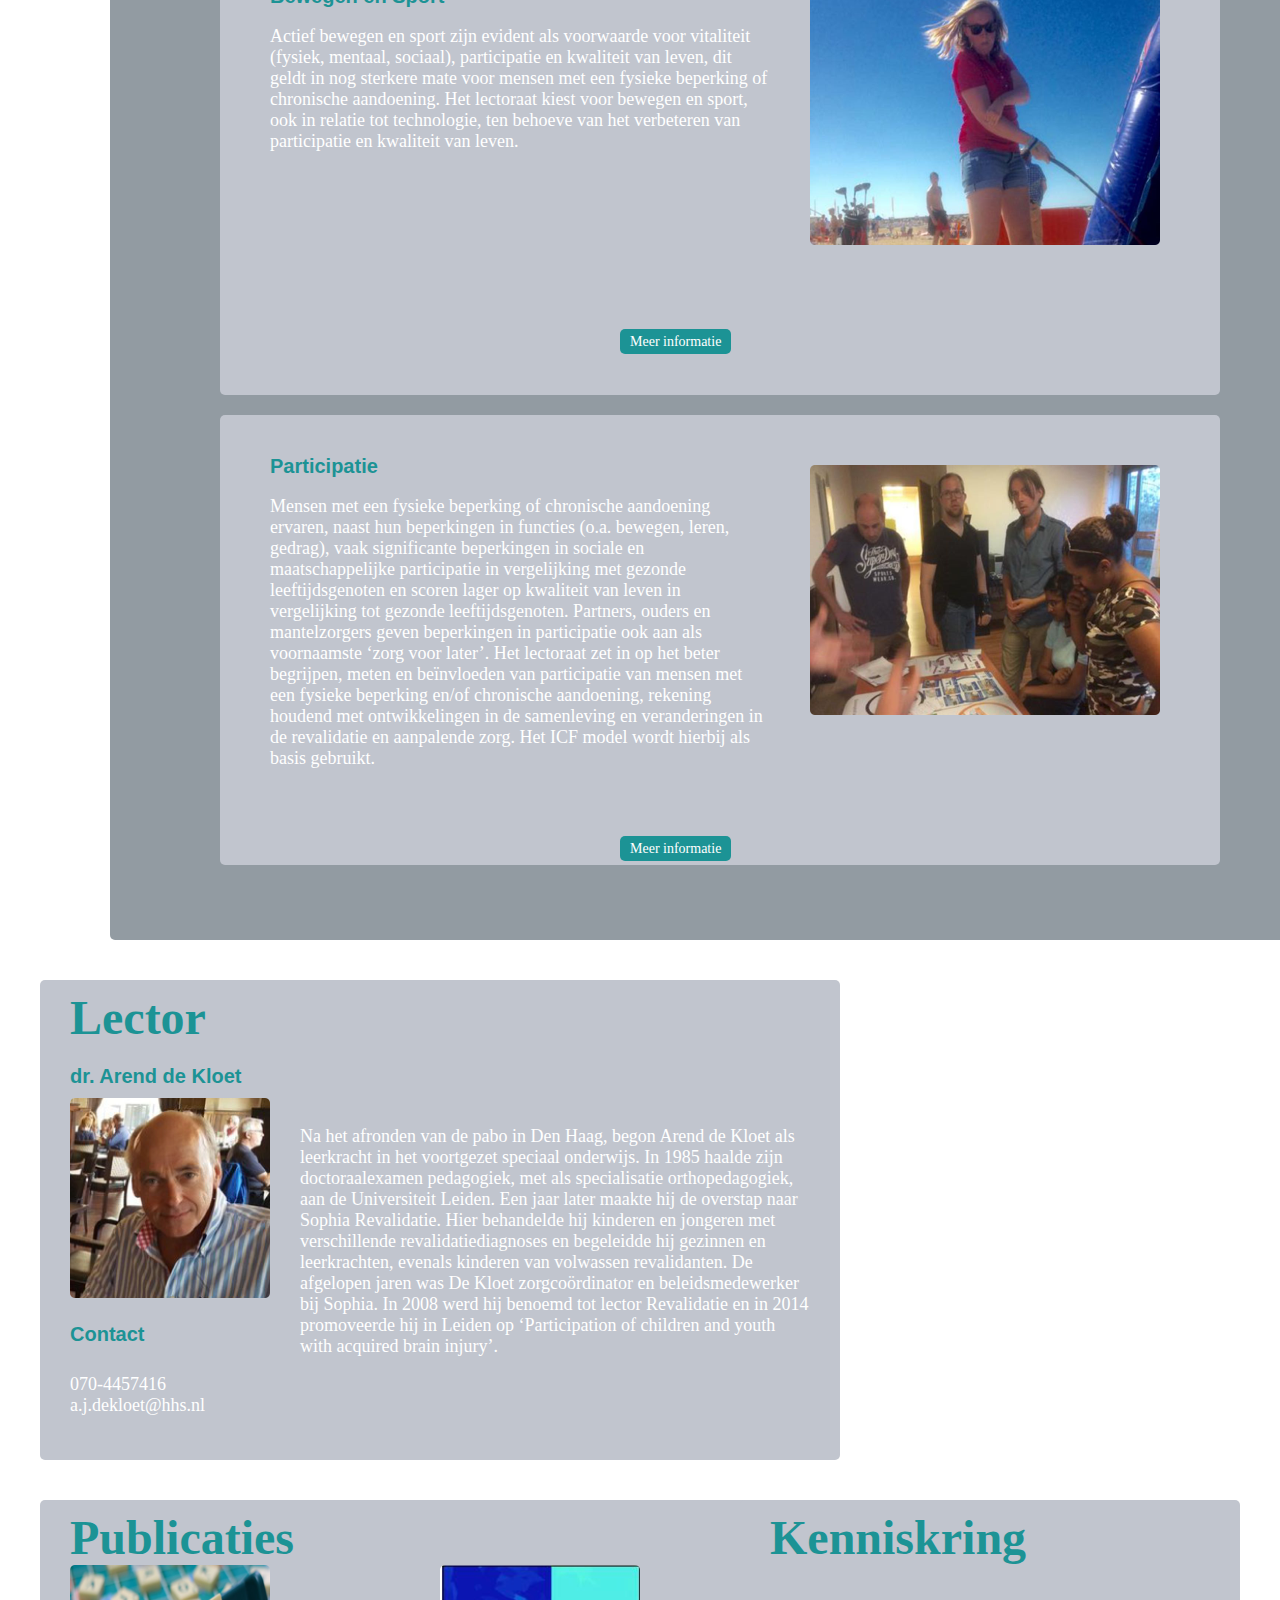
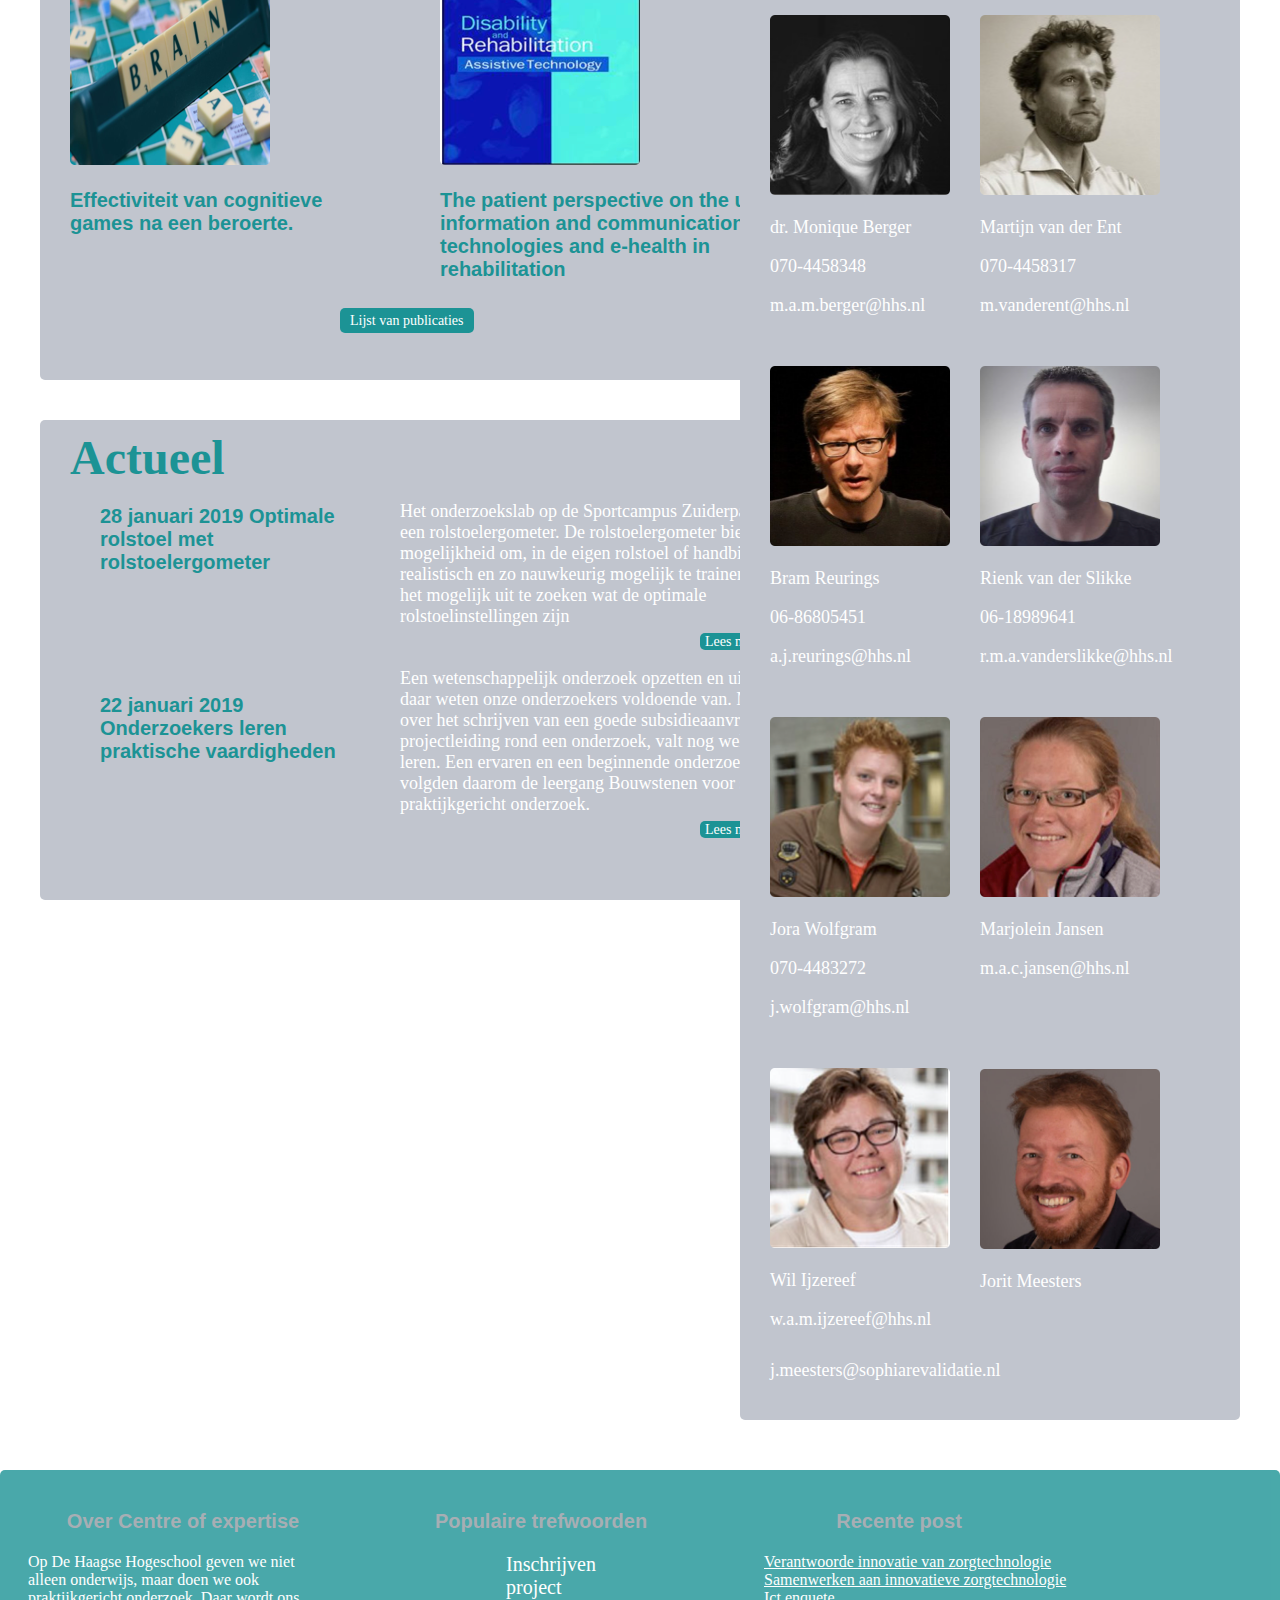
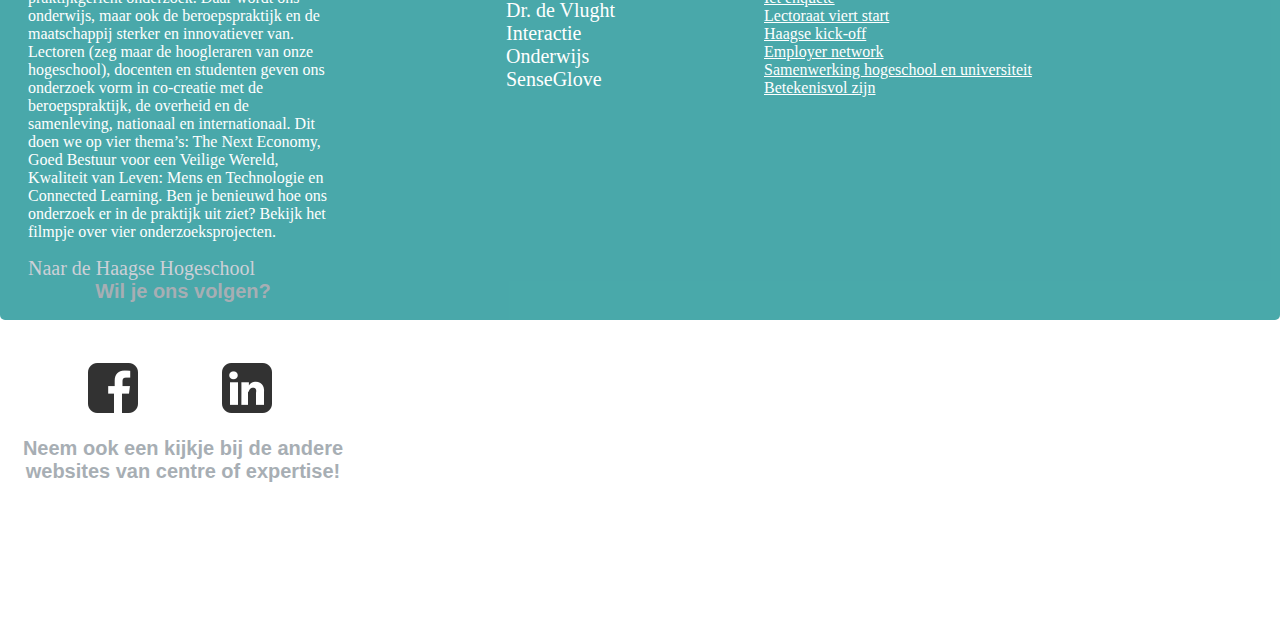
<file: lectoraatRevalidatie.html>
<!DOCTYPE html>
<html>
	<head>
		<title>lectoraat</title>
		<meta charset="utf-8">
		<link rel="stylesheet" type="text/css" href="opmaak/lectoraatrevalidatie.css">
		<link rel="stylesheet" type="text/css" href="opmaak/header.css">
		<link rel="stylesheet" type="text/css" href="opmaak/footer.css">
	</head>
	<body>
		<!--De menubalk met het logo en de zoekbalk-->
		<header>
			<form action="search" id="opmaakZoekbalk">
				<input type="search" name="search" />
				<input type="submit" name="submit" value="Zoeken">
			</form>
			<div id="gradient">
				<img src="images/logo.jpeg" id="logoOpmaak" alt="logovancentreofexpertise">

				<nav>
					<ul>
						<li><a href="index.html">Home</a></li>
						<li><a href="lectoraatRevalidatie.html">Lectoraten</a>
							<ul>
								<li><a href="lectoraatRevalidatie.html">Revalidatie</a></li>
								<li><a href="error.html">Tech for Health</a></li>
							</ul>
						</li>
						<li><a href="error.html">Publicaties</a></li>
						<li><a href="evenementenoverzicht.html">Evenementen</a></li>
						<li id="special"><a href="error.html">contact</a></li>
					</ul>
				</nav>
			</div>
		</header>
		<!--De navigatieweg van de gebruiker, breadcrumbs--> 
		<div id="opmaakbreadcrumbs">
			<ul class="breadcrumbs">
				<li><a href="index.html">Home</a></li>
				<li class="color">Revalidatie</li> 
			</ul>
		</div>
		<!--Afbeelding met uitleg over lectoraat revalidatie-->
		<main>
		<section>
			<img src="images/iemanddiespringt.jpeg" alt="iemanddiespringt" width="100%">
			<article class="uitlegonderzoek">
			<h1>Revalidatie</h1>
			<!--Uitleg lectoraat-->
			<p>
			In principe richt het lectoraat zich op alle revalidatiedoelgroepen, maar bij het deelgebied ‘participatie’ ligt de focus op kinderen en jongeren met niet-aangeboren hersenletsel (NAH). Zij worden zelf ook nadrukkelijk betrokken bij het bedenken en uitvoeren van activiteiten.</p>
			
			<p class="uitlegonderzoek">Het lectoraat wil met onderzoek, innovatie en kenniscirculatie bijdragen aan gerichte verbeteringen en veranderingen in het zorgaanbod en beroepsopleidingen. Het brengt revalidatie onder de aandacht van hbo-studenten en is uitgegroeid tot een regionaal kennis- en expertisecentrum met landelijke en internationale partners.
			</p>
			</article>
		</section>
		<!--Onderzoekslijn 1 E-revalidatie uitgelegd met een afbeelding-->
		<section class="onderzoekslijnen">
			<h1 class="specialh1">Onderzoekslijnen</h1>
			<img src="images/e-revalidatie.jpeg" class="opmaakafbeeldingonderzoek" alt="E-ravalidatie">
			<article class="opmaakonderzoeklijn">
				<h3 class="opmaakkoppen">E-revalidatie</h3>
				<!--Uitleg E-revalidatie (onderzoekslijn)-->
				<p class="opmaaktekstonderzoek">Toepassing van nieuwe mogelijkheden van ICT kunnen in het anticiperen op bovenstaande trends en knelpunten een belangrijke rol spelen. Informatietechnologie (IT) en gamen bieden ongekende mogelijkheden om de revalidatie en chronische zorg qua organisatie en aanbod te verrijken. Mobiele technologie (met name tablets en mobiele smartphones; mobiele ICT genoemd) ontwikkelt zich snel (bedieningsgemak, formaat, snelheid, goedkoper) en biedt steeds meer toepassingsmogelijkheden tijdens, naast en na revalidatie. De inzet van deze technologie kan het dagelijks leven van (ex-)patiënten vergemakkelijken en/of veraangenamen, ditzelfde geldt voor hun mantelzorgers.</p>

				<a href="evenementenoverzicht.html" class="buttonopmaak">Meer informatie</a>
			</article>
			<!--Uitleg over onderzoekslijn 2 Bewegen en Sport met afbeelding-->
				<img src="images/bewegenensport.jpeg" class="opmaakafbeeldingonderzoek" alt="Bewegenensport">
			<article class="opmaakonderzoeklijn">
				<h3 class="opmaakkoppen">Bewegen en Sport</h3>
				<!--Uitleg over Bewegen en sport (onderzoekslijn)-->
				<p class="opmaaktekstonderzoek" id="specialp">Actief bewegen en sport zijn evident als voorwaarde voor vitaliteit (fysiek, mentaal, sociaal), participatie en kwaliteit van leven, dit geldt in nog sterkere mate voor mensen met een fysieke beperking of chronische aandoening. Het lectoraat kiest voor bewegen en sport, ook in relatie tot technologie, ten behoeve van het verbeteren van participatie en kwaliteit van leven.</p>

				<a href="evenementenoverzicht.html" class="buttonopmaak">Meer informatie</a>
			</article>
			<!--Uitleg over onderzoekslijn 3 Participatie met afbeelding -->
				<img src="images/partcitipatie.jpeg" class="opmaakafbeeldingonderzoek" alt="Participatie">
			<article class="opmaakonderzoeklijn">
				<h3 class="opmaakkoppen">Participatie</h3>
				<!--Uitleg over Participatie (onderzoekslijn 3)-->
				<p class="opmaaktekstonderzoek">Mensen met een fysieke beperking of chronische aandoening  ervaren, naast hun beperkingen in functies (o.a. bewegen, leren, gedrag), vaak significante beperkingen in sociale en maatschappelijke participatie  in vergelijking met gezonde leeftijdsgenoten en scoren lager op kwaliteit van leven  in vergelijking tot gezonde leeftijdsgenoten. Partners, ouders en mantelzorgers geven beperkingen in participatie ook aan als voornaamste ‘zorg voor later’. Het lectoraat zet in op het beter begrijpen, meten en beïnvloeden van participatie van mensen met een fysieke beperking en/of chronische aandoening, rekening houdend met ontwikkelingen in de samenleving en veranderingen in de revalidatie en aanpalende zorg. Het ICF model wordt hierbij als basis gebruikt.</p>

				<a href="evenementenoverzicht.html" class="buttonopmaak">Meer informatie</a>
			</article>
		</section>
		<!--Uitleg over de hoofd lector van dit lectoraat Arend de Kloet-->
		<section class="opmaakblokken">
			<h1 class="specialh1">Lector</h1>
			<div class="opmaaklinks">
				<h3 class="opmaaklector">dr. Arend de Kloet</h3>
				<img src="images/arenddekloet.jpeg" class="arenddekloet" alt="ArenddeKloet">
				<h3 class="opmaaklector">Contact</h3>
				<p class="opmaaklectortekst">070-4457416
				<br>
				a.j.dekloet@hhs.nl</p>
			</div>
			<div>
			<!--Persoonlijk verhaal over Arend de Kloet-->
				<p id="uitleglector">
				Na het afronden van de pabo in Den Haag, begon Arend de Kloet als leerkracht in het voortgezet speciaal onderwijs. In 1985 haalde zijn doctoraalexamen pedagogiek, met als specialisatie orthopedagogiek, aan de Universiteit Leiden. Een jaar later maakte hij de overstap naar Sophia Revalidatie. Hier behandelde hij kinderen en jongeren met verschillende revalidatiediagnoses en begeleidde hij gezinnen en leerkrachten, evenals kinderen van volwassen revalidanten. De afgelopen jaren was De Kloet zorgcoördinator en beleidsmedewerker bij Sophia. In 2008 werd hij benoemd tot lector Revalidatie en in 2014 promoveerde hij in Leiden op ‘Participation of children and youth with acquired brain injury’.
				</p>
			</div>
		</section>
		<!--Publicaties bijpassend bij het lectoraat Revalidatie-->
		<section class="opmaakblokken">
			<!--Kop tekst over publicatie 1 -->
			<h1 class="specialh1">Publicaties</h1>
			<div id="publicatie1">
				<img src="images/publicatie1.jpeg" alt="cognitievegames">
				<h3 class="opmaakkoppen2">Effectiviteit van cognitieve games na een beroerte. </h3>	
			</div>
			<!--Kop tekst over publicatie 2-->
			<div id="publicatie2">
				<img src="images/publicatie2.jpeg" alt="communicationtechnologies">
				<h3 class="opmaakkoppen2">The patient perspective on the use of information and communication technologies and e-health in rehabilitation</h3>
			</div>
			<!--Doorklik link naar de publicatielijst pagina-->
			<a href="error.html" class="buttonopmaak2">Lijst van publicaties</a>
		</section>
		<!--Actuele informatie desbetreffend het lectoraat Revalidatie-->
		<section class="opmaakblokken">
			<h1 class="specialh1">Actueel</h1>
			<!--Titel en datum van de actuele informatie-->
			<div id="opmaaklinks">
				<h3 class="opmaaklinks">28 januari 2019 
					
					Optimale rolstoel met rolstoelergometer
				</h3>
				<h3 class="opmaaklinks">
					22 januari 2019
					
					Onderzoekers leren praktische vaardigheden
				</h3>				
			</div>
			<!--Uitleg over de actuele informatie-->
			<div id="opmaakrechts">
				<p class="opmaakrechtsp">Het onderzoekslab op de Sportcampus Zuiderpark heeft een rolstoelergometer. De rolstoelergometer biedt de mogelijkheid om, in de eigen rolstoel of handbike, zo realistisch en zo nauwkeurig mogelijk te trainen. Ook is het mogelijk uit te zoeken wat de optimale rolstoelinstellingen zijn
				</p>
				<a href="evenementenoverzicht.html" class="buttonopmaak3">Lees meer</a>
				<p class="opmaakrechtsp">
					Een wetenschappelijk onderzoek opzetten en uitvoeren, daar weten onze onderzoekers voldoende van. Maar over het schrijven van een goede subsidieaanvraag of de projectleiding rond een onderzoek, valt nog wel wat te leren. Een ervaren en een beginnende onderzoeker volgden daarom de leergang Bouwstenen voor succesvol praktijkgericht onderzoek.
				</p>

				<!--Door klik link naar de evenementenpagina -->
				<a href="evenementenoverzicht.html" class="buttonopmaak3">Lees meer</a>
			</div>
		</section>	
		<!--De kenniskring van het lectoraat revalidatie met gegevens toegevoegd-->
		<section class="opmaakblokkenrechts">
			<h1 class="specialh1">Kenniskring</h1>
			<div class="opmaaklinks2">
				<article>
					<img src="images/moniqueberger.jpeg" alt="moniqueberger">
					<p>
						dr. Monique Berger
					</p>
					<p>070-4458348</p>
					<p>m.a.m.berger@hhs.nl</p>
				</article>
				<article>
					<img src="images/bramreurings.jpeg" alt="bramreurings">
					<p>
						Bram Reurings
					</p>
					<p>06-86805451</p>
					<p>a.j.reurings@hhs.nl</p>
				</article>
				<article>
					<img src="images/jorawolfgram.jpeg" alt="jorawolfgram">
					<p>
						Jora Wolfgram
					</p>
					<p>
						070-4483272
					</p>
					<p>
						j.wolfgram@hhs.nl
					</p>
				</article>
				<article>
					<img src="images/wilijzereef.jpeg" alt="wilijzereef">
					<p>Wil Ijzereef</p>
					<p>w.a.m.ijzereef@hhs.nl</p>
				</article>
			</div>
			<div class="opmaakrechts2">
				<article>
				<img src="images/martijnvanderent.jpeg" alt="martijnvanderent">
				<p>
					Martijn van der Ent
				</p>
				<p>070-4458317</p>
				<p>m.vanderent@hhs.nl</p>
				</article>
				<article>
					<img src="images/rienkvanderslikke.jpeg" alt="rienkvanderslikke">
					<p>
						Rienk van der Slikke
					</p>
					<p>06-18989641</p>
					<p>r.m.a.vanderslikke@hhs.nl</p>
				</article>
				<article>
					<img src="images/marjoleinjansen.jpeg" alt="marjoleinjansen">
					<p>
						Marjolein Jansen
					</p>
					<p>m.a.c.jansen@hhs.nl</p>
				</article>
				<article>
					<img id="specialimg" src="images/joritmeesters.jpeg" alt="joritmeesters">
					<p>
						Jorit Meesters
					</p>
					<p>j.meesters@sophiarevalidatie.nl</p>
				</article>
			</div>
		</section>
		</section>
	</section>
	</main>
		<!--Extra informatie voor de gebruiker, zodat hij niet naar boven hoeft te scrollen. Ook wordt hier een verwijzing gegeven naar de hogeschool en de andere doelgroepen.-->
		<footer id="footer">
			<!--Koppeling Centre of Expertise en de Haagse Hogeschool.-->
			<div class="footer">
				<h3>Over Centre of expertise</h3>
				<p>Op De Haagse Hogeschool geven we niet alleen onderwijs, maar doen we ook praktijkgericht onderzoek. Daar wordt ons onderwijs, maar ook de beroepspraktijk en de maatschappij sterker en innovatiever van. Lectoren (zeg maar de hoogleraren van onze hogeschool), docenten en studenten geven ons onderzoek vorm in co-creatie met de beroepspraktijk, de overheid en de samenleving, nationaal en internationaal. Dit doen we op vier thema’s: The Next Economy, Goed Bestuur voor een Veilige Wereld, Kwaliteit van Leven: Mens en Technologie en Connected Learning. Ben je benieuwd hoe ons onderzoek er in de praktijk uit ziet? Bekijk het filmpje over vier onderzoeksprojecten.</p>
				<!--Link naar de Haagse hogeschool.-->
				<a href="https://www.dehaagsehogeschool.nl" target="_blank" class="haagsehogeschoollink">Naar de Haagse Hogeschool</a>
			</div>
			<!--Populaire trefwoorden die de gebruiker kan gebruiken om sneller tot gewenste informatie te komen.-->
			<div  class="footer">
				<h3 class="h3footer">Populaire trefwoorden</h3>
				<a href="formulier.html" class="opmaaklink">Inschrijven</a>
				
				<a href="onderzoeklijnuitgewerkt.html" class="opmaaklink">project</a>
				
				<a href="index.html" class="opmaaklink">Dr. de Vlught</a>
				
				<a href="evenementenoverzicht.html" class="opmaaklink">Interactie</a>
				
				<a href="evenementenoverzicht.html" class="opmaaklink">Onderwijs</a>
				
				<a href="evenementenoverzicht.html" class="opmaaklink">SenseGlove</a>
			</div>
			<!--Post van de haagse hogeschool die een verband leggen met de lectoraten.-->
			<div  class="footer">
				<h3 class="h3footer" class="linksnaarnieuws">Recente post</h3>
				<a href="https://nieuws.hhs.nl/ons-nieuws-nl/verantwoorde-innovatie-van-zorgtechnologie/?_ga=2.209914775.388361680.1552218156-366240915.1551453853" class="linksnaarnieuws">Verantwoorde innovatie van zorgtechnologie</a>
				
				<a href="https://nieuws.hhs.nl/uitgelicht-nl/samen-werken-aan-innovatieve-zorgtechnologie-think-like-a-designer/?_ga=2.239152897.388361680.1552218156-366240915.1551453853" class="linksnaarnieuws">Samenwerken aan innovatieve zorgtechnologie</a>
				
				<a href="https://www.dehaagsehogeschool.nl/docs/default-source/documenten-onderzoek/lectoraten/revalidatie/artikel-ict-enquete.pdf?sfvrsn=2c125fee_0" class="linksnaarnieuws">Ict enquete</a>
				
				<a href="https://www.dehaagsehogeschool.nl/over-de-haagse/de-haagse-actueel/nieuws/details/2019/06/18/lectoraat-urban-ageing-viert-officiele-start" class="linksnaarnieuws">Lectoraat viert start</a>
				
				<a href="https://www.dehaagsehogeschool.nl/over-de-haagse/de-haagse-actueel/nieuws/details/2019/05/28/haagse-kick-off-onderzoek-samensturing-buurthuizen" class="linksnaarnieuws">Haagse kick-off</a>
				
				<a href="https://www.dehaagsehogeschool.nl/over-de-haagse/de-haagse-actueel/nieuws/details/2019/05/13/8e-employer-network-event-van-opleiding-law-staat-in-teken-van-netwerken" class="linksnaarnieuws">Employer network</a>
				
				<a href="https://www.dehaagsehogeschool.nl/over-de-haagse/de-haagse-actueel/nieuws/details/2019/05/08/samenwerking-de-haagse-hogeschool-en-universiteit-leiden-versterkt" class="linksnaarnieuws">Samenwerking hogeschool en universiteit</a>
				
				<a href="https://www.dehaagsehogeschool.nl/over-de-haagse/de-haagse-actueel/nieuws/details/2019/04/01/betekenisvol-zijn-door-de-ogen-van-oudere-stadsgenoten" class="linksnaarnieuws">Betekenisvol zijn</a>
			</div>
			<!--Volg de haagse hogeschool via sociale media.-->
			<div  class="footer">
				<h3 class="h3footer">Wil je ons volgen?</h3>
				<a href="https://www.facebook.com/dehaagsehogeschool/" target="_blank"><img src="images/facebook.jpeg" class="iconopmaak"></a>
				<a href="https://www.linkedin.com/school/haagse-hogeschool/" target="_blank"><img src="images/linkedinn.jpeg" class="iconopmaak"></a>
			<!--Link naar de andere doelgroepen-->				
				<h3 class="h3footer">Neem ook een kijkje bij de andere websites van centre of expertise!</h3>
				<h4>Kenniskring</h4>
				<h4>Studenten</h4>
				<h4>Partners</h4>
			</div>
		</footer>
	</body>
</html>
</file>
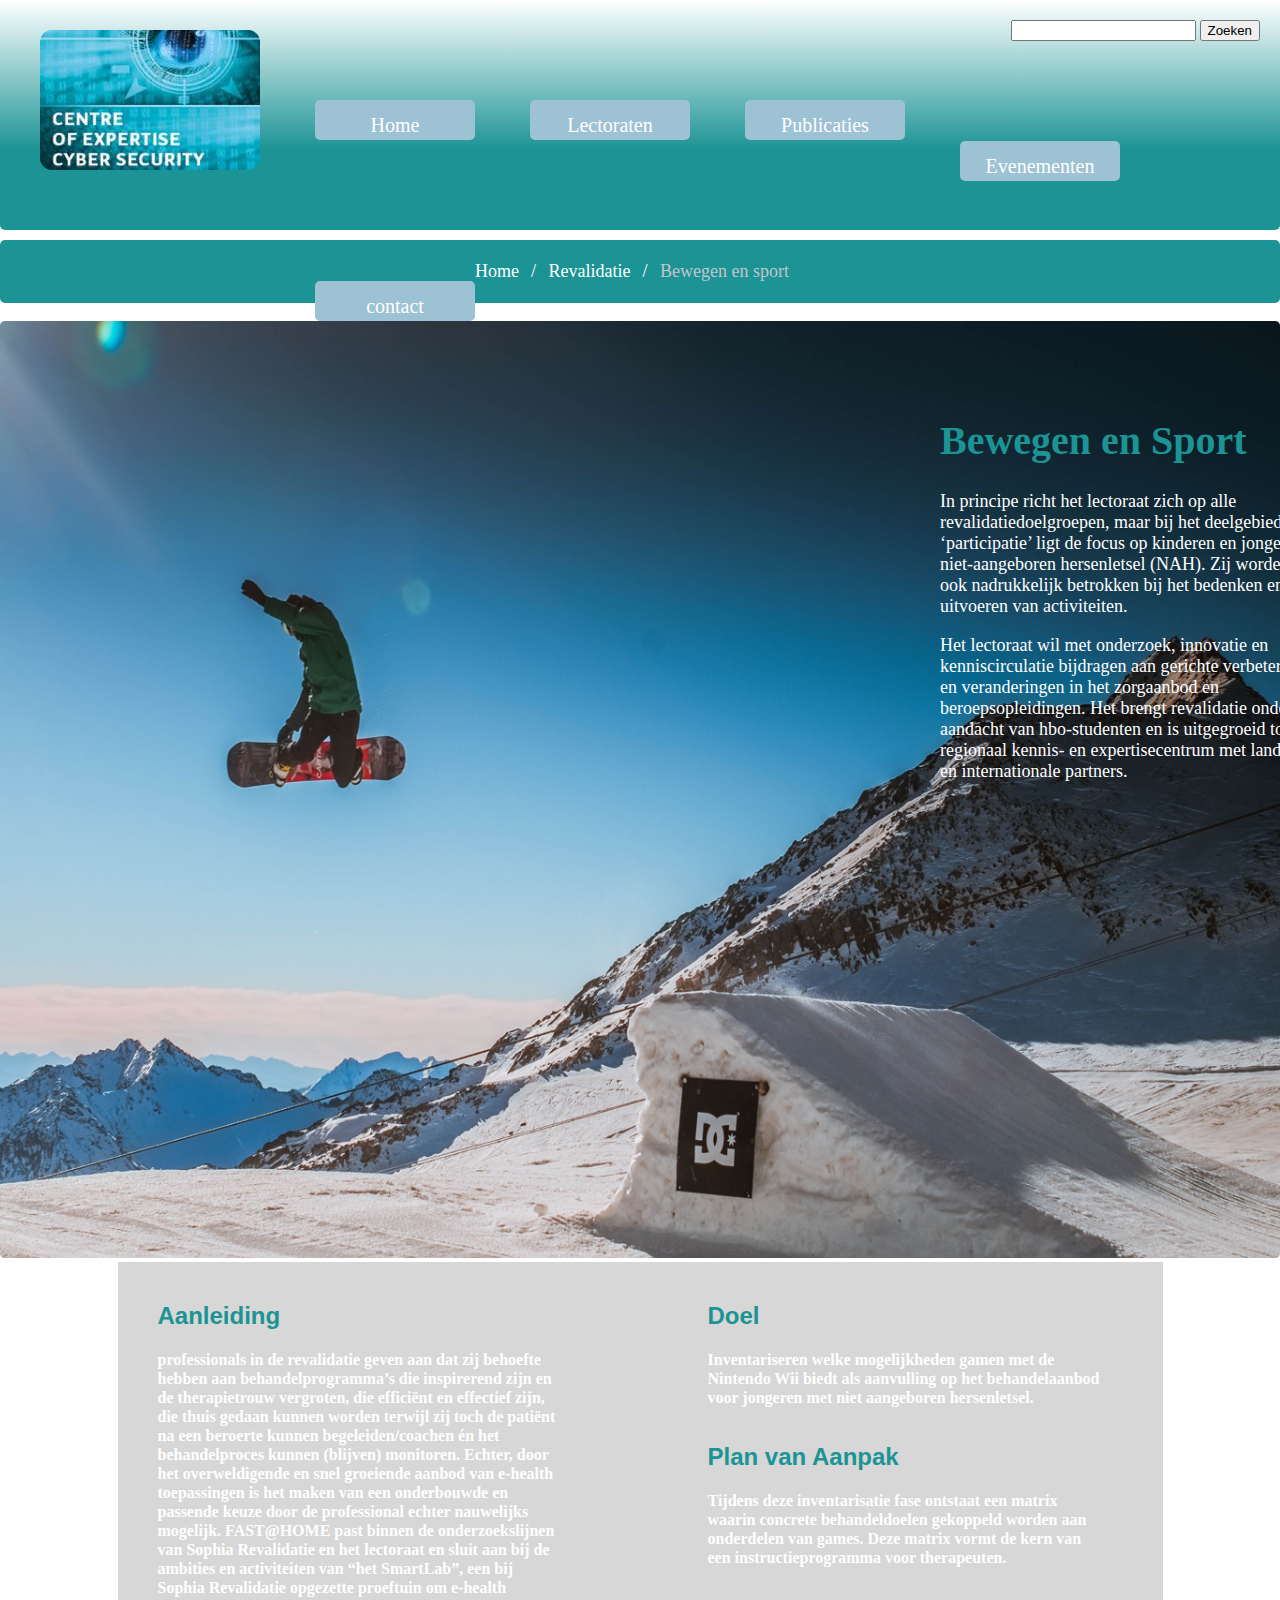
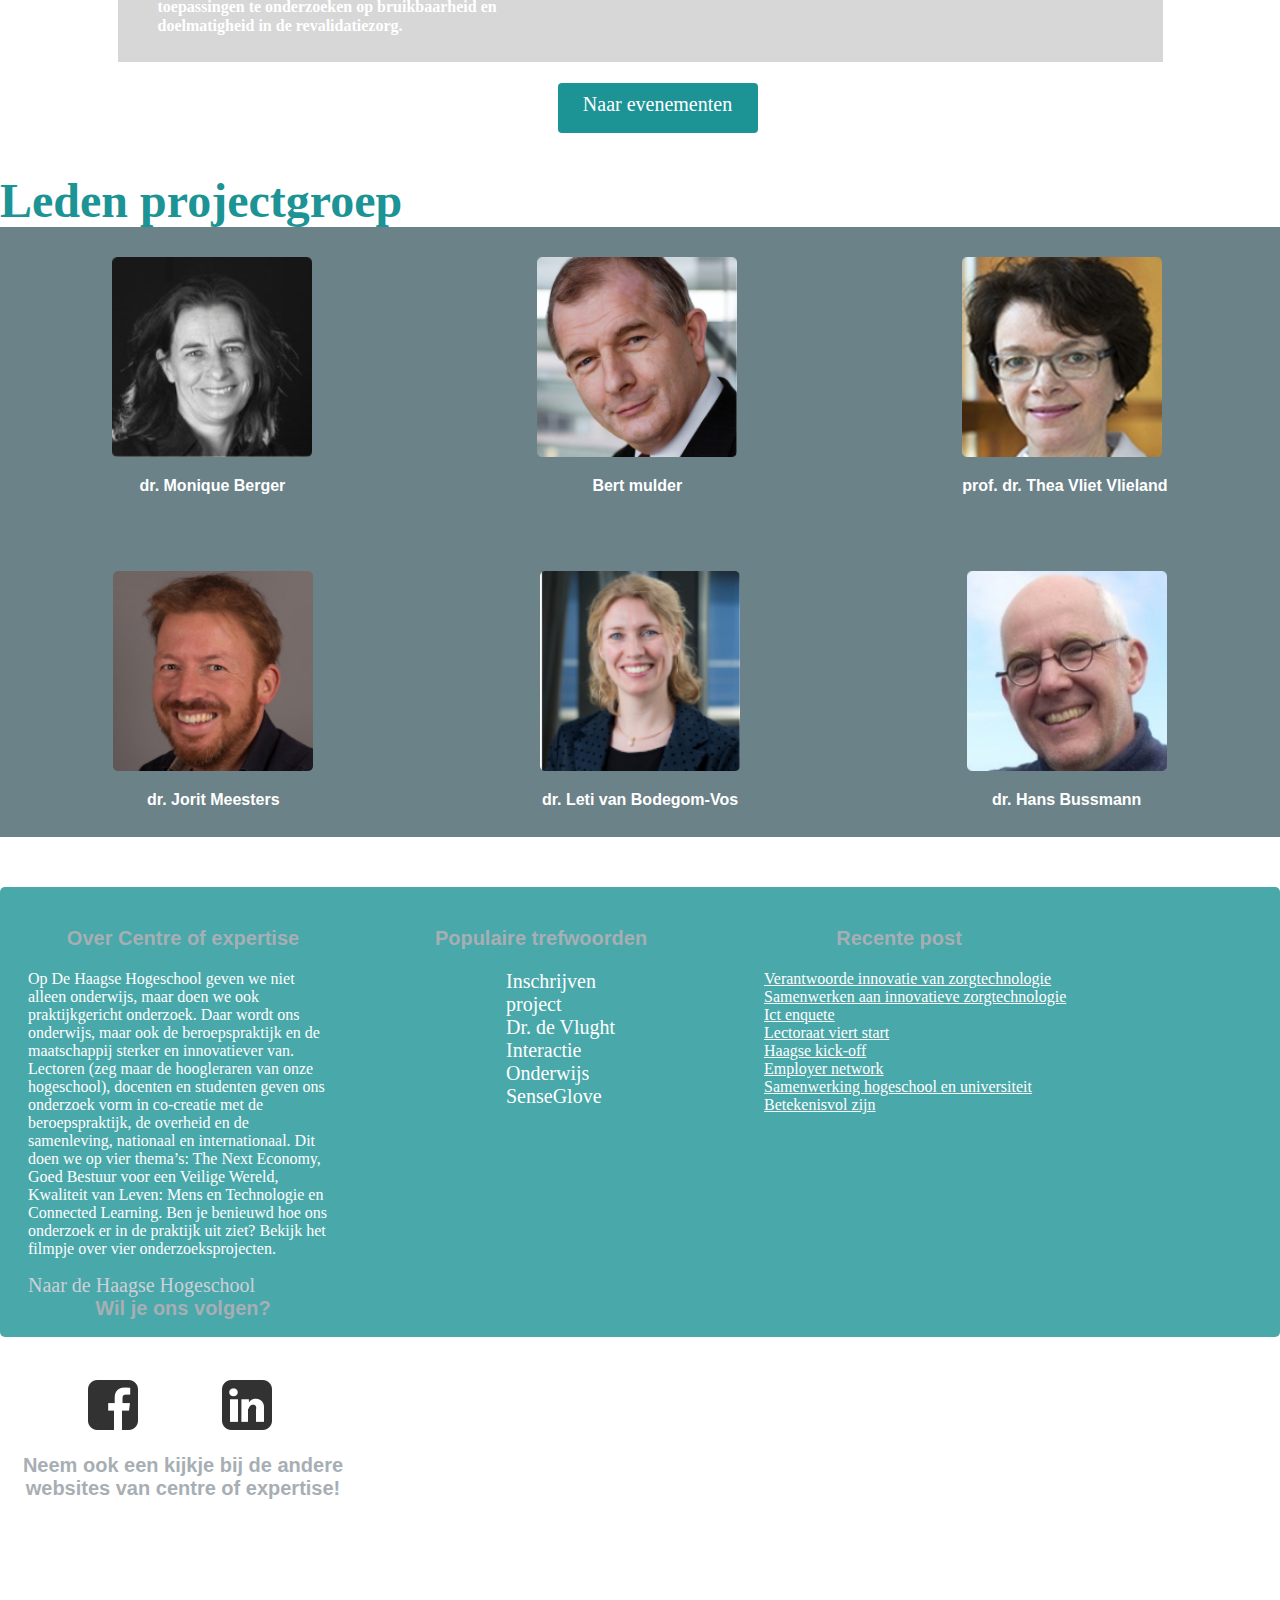
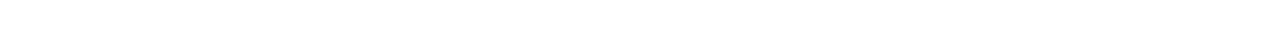
<file: onderzoekslijnuitgewerkt.html>
<!DOCTYPE html>
<html>
	<head>
		<title>onderzoekslijn</title>
		<meta charset="utf-8">
		<link rel="stylesheet" type="text/css" href="opmaak/onderzoekslijnuitgewerkt.css">
		<link rel="stylesheet" type="text/css" href="opmaak/header.css">
		<link rel="stylesheet" type="text/css" href="opmaak/footer.css">
	</head>
	<body>
		<!--In de header zijn de zoekbalk, menubalk en logo uitgewerkt-->
		<header>
			<!--Zoekbalk-->
			<form action="search" id="opmaakZoekbalk">
				<input type="search" name="search" />
				<input type="submit" name="submit" value="Zoeken">
			</form>
			<div id="gradient">
				<!--Logo -->
				<img src="images/logo.jpeg" id="logoOpmaak" alt="logovancentreofexpertise"> 
				<!--Menubalk-->
				<nav>
					<ul>
						<li><a href="index.html">Home</a></li>
						<li><a href="lectoraatRevalidatie.html">Lectoraten</a>
							<ul>
								<li><a href="lectoraatRevalidatie.html">Revalidatie</a></li>
								<li><a href="error.html">Tech for Health</a></li>
							</ul>
						</li>
						<li><a href="error.html">Publicaties</a></li>
						<li><a href="evenementenoverzicht.html">Evenementen</a></li>
						<li class="special"><a href="error.html">contact</a></li>
					</ul>
				</nav>
			</div>
		</header>
		<!--De navigatieweg van de gebruiker wordt hier weergegeven, de breadcrumbs-->
		<div id="opmaakbreadcrumbs">
			<ul class="breadcrumbs">
				<li><a href="index.html">Home</a></li>
				<li><a href="lectoraatRevalidatie.html">Revalidatie</a></li>
				<li class="color">Bewegen en sport</li>
			</ul>
		</div>
		<main>
		<!--Uitleg met afbeelding over de onderzoekslijn Bewegen en sport-->
		<section>
			<img src="images/snowboarderspringt.jpeg" alt="snowboarden" width="100%">
			<div class="uitlegonderzoek">
			<h1>Bewegen en Sport</h1>
			<!--Uitleg over de onderzoekslijn Bewegen en Sport-->
			<p>
			In principe richt het lectoraat zich op alle revalidatiedoelgroepen, maar bij het deelgebied ‘participatie’ ligt de focus op kinderen en jongeren met niet-aangeboren hersenletsel (NAH). Zij worden zelf ook nadrukkelijk betrokken bij het bedenken en uitvoeren van activiteiten.</p>
			
			<p>Het lectoraat wil met onderzoek, innovatie en kenniscirculatie bijdragen aan gerichte verbeteringen en veranderingen in het zorgaanbod en beroepsopleidingen. Het brengt revalidatie onder de aandacht van hbo-studenten en is uitgegroeid tot een regionaal kennis- en expertisecentrum met landelijke en internationale partners.
			</p>
			</div>
		</section>
		<!--Aanleiding van de onderzoekslijn-->
		<section class="uitlegonderzoeklijn">
			<article>
				<h2>Aanleiding</h2>
				<p>
					professionals in de revalidatie geven aan dat zij behoefte hebben aan behandelprogramma’s die inspirerend zijn en de therapietrouw vergroten, die efficiënt en effectief zijn, die thuis gedaan kunnen worden terwijl zij toch de patiënt na een beroerte kunnen begeleiden/coachen én het behandelproces kunnen (blijven) monitoren. Echter, door het overweldigende en snel groeiende aanbod van e-health toepassingen is het maken van een onderbouwde en passende keuze door de professional echter nauwelijks mogelijk. FAST@HOME past binnen de onderzoekslijnen van Sophia Revalidatie en het lectoraat en sluit aan bij de ambities en activiteiten van “het SmartLab”, een bij Sophia Revalidatie opgezette proeftuin om e-health toepassingen te onderzoeken op bruikbaarheid en doelmatigheid in de revalidatiezorg.
				</p>	
			</article>
			<!--Doel van de onderzoekslijn-->
			<div>
				<article>
					<h2>Doel</h2>
					<p>
					Inventariseren welke mogelijkheden gamen met de Nintendo Wii biedt als aanvulling op het behandelaanbod voor jongeren met niet aangeboren hersenletsel. 
					</p>
				</article>
			<!--Plan van aanpak van de onderzoekslijn-->
				<article>
					<h2>Plan van Aanpak</h2>
					<p>
						Tijdens deze inventarisatie fase ontstaat een matrix waarin concrete behandeldoelen gekoppeld worden aan onderdelen van games. Deze matrix vormt de kern van een instructieprogramma voor therapeuten.
					</p>
				</article>
			</div>
		</section>
		<!--Button link naar meer evenementen -->
		<div class="button">
			<a href="">Naar evenementen</a>
		</div>
		<!--Leden van het project, projectgroepleden -->
		<h2 class="ledenprojectgroeptitle">Leden projectgroep</h2>
		<section class="ledenprojectgroep">
			<div>
				<article>
					<img src="images/moniqueberger.jpeg" alt="moniqueberger">
					<p>
						dr. Monique Berger
					</p>
				</article>
				<article>
					<img src="images/BertMulder.jpeg" alt="bertmulder">
					<p>
						Bert mulder
					</p>
				</article>
				<article>
					<img src="images/theavliet.jpeg" alt="theavliet">
					<p>
						prof. dr. Thea Vliet Vlieland
					</p>
				</article>
			</div>
			<div>
				<article>
				<img src="images/joritmeesters.jpeg" alt="joritmeesters">
				<p>
					dr. Jorit Meesters
				</p>
				</article>
				<article>
					<img src="images/Leti.jpeg" alt="letivanbodegomvos">
					<p>
						dr. Leti van Bodegom-Vos
					</p>
				</article>
				<article>
					<img src="images/HansBussmann.jpeg" alt="hansbussmann">
					<p>
						dr. Hans Bussmann
					</p>
				</article>
			</div>
		</section>
		</main>
		<!--Extra informatie voor de gebruiker, zodat hij niet naar boven hoeft te scrollen. Ook wordt hier een verwijzing gegeven naar de hogeschool en de andere doelgroepen.-->
		<footer id="footer">
			<!--Koppeling Centre of Expertise en de Haagse Hogeschool.-->
			<div class="footer">
				<h3>Over Centre of expertise</h3>
				<p>Op De Haagse Hogeschool geven we niet alleen onderwijs, maar doen we ook praktijkgericht onderzoek. Daar wordt ons onderwijs, maar ook de beroepspraktijk en de maatschappij sterker en innovatiever van. Lectoren (zeg maar de hoogleraren van onze hogeschool), docenten en studenten geven ons onderzoek vorm in co-creatie met de beroepspraktijk, de overheid en de samenleving, nationaal en internationaal. Dit doen we op vier thema’s: The Next Economy, Goed Bestuur voor een Veilige Wereld, Kwaliteit van Leven: Mens en Technologie en Connected Learning. Ben je benieuwd hoe ons onderzoek er in de praktijk uit ziet? Bekijk het filmpje over vier onderzoeksprojecten.</p>
				<!--Link naar de Haagse hogeschool.-->
				<a href="https://www.dehaagsehogeschool.nl" target="_blank" class="haagsehogeschoollink">Naar de Haagse Hogeschool</a>
			</div>
			<!--Populaire trefwoorden die de gebruiker kan gebruiken om sneller tot gewenste informatie te komen.-->
			<div  class="footer">
				<h3 class="h3footer">Populaire trefwoorden</h3>
				<a href="formulier.html" class="opmaaklink">Inschrijven</a>
				
				<a href="onderzoekslijnuitgewerkt.html" class="opmaaklink">project</a>
				
				<a href="index.html" class="opmaaklink">Dr. de Vlught</a>
				
				<a href="evenementenoverzicht.html" class="opmaaklink">Interactie</a>
				
				<a href="evenementenoverzicht.html" class="opmaaklink">Onderwijs</a>
				
				<a href="evenementenoverzicht.html" class="opmaaklink">SenseGlove</a>
			</div>
			<!--Post van de haagse hogeschool die een verband leggen met de lectoraten.-->
			<div  class="footer">
				<h3 class="h3footer" class="linksnaarnieuws">Recente post</h3>
				<a href="https://nieuws.hhs.nl/ons-nieuws-nl/verantwoorde-innovatie-van-zorgtechnologie/?_ga=2.209914775.388361680.1552218156-366240915.1551453853" class="linksnaarnieuws">Verantwoorde innovatie van zorgtechnologie</a>
				
				<a href="https://nieuws.hhs.nl/uitgelicht-nl/samen-werken-aan-innovatieve-zorgtechnologie-think-like-a-designer/?_ga=2.239152897.388361680.1552218156-366240915.1551453853" class="linksnaarnieuws">Samenwerken aan innovatieve zorgtechnologie</a>
				
				<a href="https://www.dehaagsehogeschool.nl/docs/default-source/documenten-onderzoek/lectoraten/revalidatie/artikel-ict-enquete.pdf?sfvrsn=2c125fee_0" class="linksnaarnieuws">Ict enquete</a>
				
				<a href="https://www.dehaagsehogeschool.nl/over-de-haagse/de-haagse-actueel/nieuws/details/2019/06/18/lectoraat-urban-ageing-viert-officiele-start" class="linksnaarnieuws">Lectoraat viert start</a>
				
				<a href="https://www.dehaagsehogeschool.nl/over-de-haagse/de-haagse-actueel/nieuws/details/2019/05/28/haagse-kick-off-onderzoek-samensturing-buurthuizen" class="linksnaarnieuws">Haagse kick-off</a>
				
				<a href="https://www.dehaagsehogeschool.nl/over-de-haagse/de-haagse-actueel/nieuws/details/2019/05/13/8e-employer-network-event-van-opleiding-law-staat-in-teken-van-netwerken" class="linksnaarnieuws">Employer network</a>
				
				<a href="https://www.dehaagsehogeschool.nl/over-de-haagse/de-haagse-actueel/nieuws/details/2019/05/08/samenwerking-de-haagse-hogeschool-en-universiteit-leiden-versterkt" class="linksnaarnieuws">Samenwerking hogeschool en universiteit</a>
				
				<a href="https://www.dehaagsehogeschool.nl/over-de-haagse/de-haagse-actueel/nieuws/details/2019/04/01/betekenisvol-zijn-door-de-ogen-van-oudere-stadsgenoten" class="linksnaarnieuws">Betekenisvol zijn</a>
			</div>
			<!--Volg de haagse hogeschool via sociale media.-->
			<div  class="footer">
				<h3 class="h3footer">Wil je ons volgen?</h3>
				<a href="https://www.facebook.com/dehaagsehogeschool/" target="_blank"><img src="images/facebook.jpeg" class="iconopmaak"></a>
				<a href="https://www.linkedin.com/school/haagse-hogeschool/" target="_blank"><img src="images/linkedinn.jpeg" class="iconopmaak"></a>
			<!--Link naar de andere doelgroepen-->				
				<h3 class="h3footer">Neem ook een kijkje bij de andere websites van centre of expertise!</h3>
				<h4>Kenniskring</h4>
				<h4>Studenten</h4>
				<h4>Partners</h4>
			</div>
		</footer>
	</body>
</html>
</file>
<file: opmaak/index.css>
@import url('https://fonts.googleapis.com/css?family=Cormorant+Garamond&display=swap');

/*Opmaak van de breadcrumbs*/
#opmaakbreadcrumbs{
	background-color: #1C9395;
	margin-top:10px;
	margin-bottom: 10px;
	padding: 5px;
	border-radius: 5px;
}

.breadcrumbs{
	font-family: avenir;
	font-size: 20px;
	padding: 5px;
	margin: 0px;
	margin-left: 10px;
}

ul {
	list-style: none;
}

li a{
	text-decoration-line: none;
	color: white;
	margin:0px;
}

ul li a:hover{
	color: #9CC2D4;
}

/*Opmaak van de afbeelding en de slogan van de Haagse hogeschool*/
.afbeeldingmettekst{
	width: 100%;
	margin-bottom: 10px;
	border-radius: 5px;
}

.sloganhaagse {
  position: absolute;
  top: 470px;
  margin-right: 290px;
  margin-left: 290px;
  color:white;
  font-family: avenir;
  font-size: 48px;
}

/*Opmaak afbeelding van onderzoeksthema met uitleg van het onderzoeksthema*/
.afbeeldingmetuitlegonderzoek{
	width: 100%;
	margin-bottom: 10px;
	border-radius: 5px;
	position: relative;
}

.onderzoeksthema {
  position: absolute;
  top: 0px;
  margin-right: 500px;
  margin-left: 500px;
  color:white;
  font-family: avenir;
  font-size: 48px;
}

.onderzoek{
	position: absolute;
	top: 100px;
	margin-right: 440px;
	margin-left: 440px;
	color: white;
	font-family: helvetica;
	font-size: 28px;
}

.uitlegonderzoek{
	position: absolute;
	top: 350px;
	margin-right: 100px;
	margin-left: 900px;
	color: white;
	font-family: 'Cormorant Garamond', serif;
	font-size: 20px;
}

/*Opmaak van alle h1 koppen*/
h1{
	font-family: avenir;
	font-size: 48px;
	color:#1C9395;
	margin: 0px;
	margin-left: 40px;
}

/*Opmaak van alle h2 koppen*/
h2{
	font-family: helvetica;
	font-size: 28px;
	color:#6C8289;
	margin-left: 40px;
}

/*Opmaak van het lectoraat: Revalidatie*/
.tekstlinks{
	width: 850px;
	height: 450px;
	float: left;
	margin-left: 40px;
	margin-top:40px;
}

.opmaak{
	font-family: 'Cormorant Garamond', serif;
	font-size: 20px;
	margin-left: 40px;
	margin-right:100px;
	padding-right: 100px;
	margin-bottom: 50px;
}

/*Opmaak van het lectoraat: Technologie for health*/
.afbeeldingrechts{
	width:450px;
	height: 450px;
	float: right;
	margin-right: 100px;
	margin-top:40px;
}

.buttonleft{
	background-color: #1C9395;
	border: none;
	border-radius: 5px;
	color: white;
	font-family: avenir;
	font-size:14px;
	text-decoration: none;
	text-align: center;
	padding: 5px 10px;
	margin-left: 200px;
}

.tekstrechts{
	width: 850px;
	height: 450px;
	float: right;
	margin-right: 40px;
	margin-top:40px;
}

.opmaak2{
	margin-top: 60px;
	margin-left: 200px;
	
}

.opmaak3{
	font-family: 'Cormorant Garamond', serif;
	font-size: 20px;
	margin-right: 40px;
	margin-left:200px;
	margin-bottom: 50px;
	
}

.afbeeldinglinks{
	width:450px;
	height: 450px;
	float: left;
	margin-left: 100px;
	margin-top:40px;
}

.buttonright{
	background-color: #1C9395;
	border: none;
	border-radius: 5px;
	color: white;
	font-family: avenir;
	font-size:14px;
	text-decoration: none;
	text-align: center;
	padding: 5px 10px;
	margin-left: 400px;
}

/*Opmaak van de lectoren*/
#lectoren{
	height: 850px;
	width: 650px;
	background-color: #929BA2;
	float: left;
	margin-top: 50px;
	margin-left: 40px;
	border-radius: 5px;
	margin-bottom: 25px;
	padding-top: 25px;
}

.lectorlinks{
	float: left;
	margin-left: 40px;
	margin-top: 15px;
}

.lectorrechts{
	float: right;
	margin-right: 40px;
	margin-top: 15px;
}

/*Opmaak van de toekomstige evenementen */
#evenementen{
	height: 850px;
	width: 650px;
	background-color: #929BA2;
	float: right;
	margin-top: 50px;
	margin-right: 40px;
	border-radius: 5px;
	margin-bottom: 25px;
	padding-top: 25px;
}

h3{
	font-family: helvetica;
	font-size: 16px;
	color:white;
}

.opmaakh3{
	font-family: helvetica;
	color:#1C9395;
	font-size:18px;
	padding:40px;
	padding-top:10px;
	padding-bottom: 0px;
}

.opmaakp{
	margin-left: 40px;
	margin-right: 40px;
	margin-bottom: 10px;
	padding-top: 10px;
	color:white;
	font-family: 'Cormorant Garamond', serif;
}

#opmaakp{
	margin-left: 40px;
	margin-right: 40px;
	padding-top: 10px;
	color:white;
	font-family: 'Cormorant Garamond', serif;
	margin-bottom: 70px;
}

.buttonevenement{
	background-color: #1C9395;
	border: none;
	border-radius: 5px;
	color: white;
	font-family: avenir;
	font-size:14px;
	text-decoration: none;
	text-align: center;
	padding: 5px 10px;
	margin-left:220px;
	margin-right: 220px;
}
</file>
<file: opmaak/header.css>
/*Opmaak achtergrond*/
body{
	margin: 0px;
	background-color: white;
}

/*Opmaak zoekbalk*/
.zoeken{
  width: 180px;
  height:40px;
  box-sizing: border-box;
  border: 2px solid #ccc;
  border-radius: 5px;
  font-size: 16px;
  background-color: white;
  background-image: url('search.jpeg');
  background-position: 10px 10px; 
  background-repeat: no-repeat;
  padding: 12px 20px 12px 40px;
 -webkit-transition: width 0.4s ease-in-out;
  transition: width 0.4s ease-in-out;
}

/*Opmaak zoekbalk*/
#opmaakZoekbalk{
	float: right;
	padding-top: 20px;
	padding-right: 20px;
}

/*Opmaak kleuren achtergrond header*/
#gradient{
  height: 150px;
  background-color: white; /* For browsers that do not support gradients */
  background-image: linear-gradient(white, #1C9395); /* Standard syntax (must be last) */
  width: auto;
  margin: 0px auto;
}

/*Speciale margin zodat menubalk recht blijft ivm zoekbalk*/
#special{
	margin-top: 61px;
}

/*Opmaak achtergrond header*/
header{
	background-color: #1C9395; 
	border-bottom-left-radius: 5px;
	border-bottom-right-radius: 5px;
	height: 230px;
}

header::after{
	content:'';
	display: table;
	clear:both;
}

/*Opmaak logo */
#logoOpmaak{
	float:left;
	padding-top: 30px;
	margin-bottom: 50px;
	margin-left: 40px;
}

/*navigatie menubalk */
nav ul{
	margin: 0px;
	padding: 0px;
	list-style: none;
}

/*Opmaak zonder enige functie*/
nav ul li{
	float: left;
	width: 150px;
	height: 30px;
	margin-left: 55px;
	margin-top: 100px;
	padding:5px;
	border-radius: 5px;
	background-color: #9CC2D4;
	line-height: 40px;
	text-align: center;
	font-family: avenir;
	font-size: 20px;
}
/*Opmaak zonder enige functie*/
nav ul li a{
	text-decoration: none;
	color: white;
	display: block;
}
/*Opmaak als over het menu wordt gehoverd*/
nav ul li a:hover{
	background-color: #1C9395;
	color: white;
	width: 150px;
	height: 30px;
	border-radius: 5px;
	padding: 5px;
	line-height: 40px;
	margin-left:-5px;
	margin-top: -5px;
}
/*Opmaak zonder hover uitklapmenu niet zichtbaar*/
nav ul li ul li{
	display: none;
}

/*Opmaak hoverfunctie menubalk*/
nav ul li:hover ul li{
	display: block;
	margin-left: -5px;
	margin-top: 10px;
</file>
<file: opmaak/footer.css>
#footer{
	height: 450px;
	width: 100%;
	opacity: .8;
	background-color: #1C9395;
	margin-top: 50px;
	border-radius: 5px;
	float: left;
}

.footer{
	height: 350px;
	width: 350px;
	margin-left: 8px;
	margin-top: 20px;
	float: left;
}

#footer h3{
	font-family: helvetica;
	font-size:20px;
	color:#929BA2;
	text-align: center;
}

#footer p{
	width: 300px;
	margin-left: 20px;
	color:white;
	font-family: 'Cormorant Garamond', serif;
	font-size: 16px;
}

.haagsehogeschoollink{
	text-decoration: none;
	color:#C1C5CE;
	font-family: 'Cormorant Garamond', serif;
	font-size: 20px;
	margin-left: 20px;
}

.opmaaklink{
	text-decoration: none;
	color:white;
	font-family: 'Cormorant Garamond', serif;
	font-size: 20px;
	margin-left: 140px;
	padding-bottom: 100px;
	white-space: pre;

}

.linksnaarnieuws{
	color:white;
	font-family: 'Cormorant Garamond', serif;
	font-size: 16px;
	text-align-last: center;
	margin-left: 40px;
	margin-right: 40px;
	white-space: pre;
}

.iconopmaak{
	padding-left: 80px;
	margin-top: 40px;
}

h4{
	font-family: 'Cormorant Garamond', serif;
	font-size: 20px;
	color:white;
	text-align-last: center; 
}
</file>
<file: opmaak/bevestiging.css>
/*Opmaak navigatieweg gebruiker, breadcrumbs*/
#opmaakbreadcrumbs{
	background-color: #1C9395;
	margin-top:10px;
	margin-bottom: 10px;
	padding: 5px;
	border-radius: 5px;
}

ul.opmaakbreadcrumbs {
  padding: 10px 16px;
  list-style: none;
}
ul.breadcrumbs li {
  display: inline;
  font-family: avenir;
  font-size: 18px;
}
ul.breadcrumbs li+li:before {
  padding: 8px;
  color: white;
  content: "/\00a0";
}
ul.breadcrumbs li a {
  color: white;
  text-decoration: none;
}
ul.breadcrumbs li a:hover {
  color:#1C9395;
  text-decoration: underline;
}

.color{
  font-family: avenir;
  font-size: 18px;
  color: #C1C5CE;
}
/* Opmaak border bevestigingblok*/
#bevestigingborder{
  background-color: #C1C5CE;
  width: 900px;
  height: 350px;
  margin-left: 260px;
  margin-right: 260px;
  border-radius: 5px;
  margin-top: 40px;
  padding-top: 50px;
}
/*Opmaak h2*/
h2{
  font-family: helvetica;
  font-size: 28px;
  font-style: bold;
  color:#1C9395;
  text-align: center;
}

/*opmaak button */
#button{
  background-color: #1C9395;
  color: white;
  border:none;
  padding:10px;
  text-decoration-line: none;
  border-radius:5px;
  margin-left: 380px;
}
</file>
<file: opmaak/evenementenoverzicht.css>
/*Opmaak van de navigatieweg van de gebruiker, breadcrumbs*/
#opmaakbreadcrumbs{
	background-color: #1C9395;
	margin-top:10px;
	margin-bottom: 10px;
	padding: 5px;
	border-radius: 5px;
}

ul.opmaakbreadcrumbs {
  padding: 10px 16px;
  list-style: none;
}
ul.breadcrumbs li {
  display: inline;
  font-family: avenir;
  font-size: 18px;
}
ul.breadcrumbs li+li:before {
  padding: 8px;
  color: white;
  content: "/\00a0";
}
ul.breadcrumbs li a {
  color: white;
  text-decoration: none;
}
ul.breadcrumbs li a:hover {
  color:#1C9395;
  text-decoration: underline;
}

.color{
  font-family: avenir;
  font-size: 18px;
  color: #C1C5CE;
}

/*Opmaak afbeelding van onderzoeksthema*/
.afbeeldingmetuitlegonderzoek{
  width: 100%;
  margin-bottom: 10px;
  border-radius: 5px;
  position: relative;
}

/*Opmaak van het element h1 van het onderzoeksthema*/
.onderzoeksthema {
  position: absolute;
  top: 0px;
  padding-right:100px;
  margin-left: 240px;
  padding-top: 30px;
  color:#1C9395;
  font-family: avenir;
  font-size: 48px;
}

/*Opmaak van het element h2 van het onderzoeksthema*/
.evenementtekst{
  margin-right: 600px;
  margin-left: 600px;
  color: white;
  font-family: helvetica;
  font-size: 32px;
  margin-top:-300px; 
}

/*Opmaak gehele section evenement*/
#evenement{
  background-color: #6C8289;
  width: 1200px;
  height: 1200px;
  margin-left: 110px;
  border-radius: 5px;
  margin-top: 300px;
}

/*Opmaak div evenementen*/
#evenementrevalidatie{
  background-color: #C1C5CE;
  width: 1000px;
  height: 550px;
  margin-left: 110px;
  border-radius: 5px;
  float: left;
  margin-top: 40px;
}

h1{
  font-family: avenir;
  font-size: 48px;
  color:#1C9395;
  margin: 0px;
  margin-left: 40px;
}

h2{
  font-family: helvetica;
  font-size: 28px;
  color:#1C9395;
  margin-left: 40px;
  margin-bottom: 60px;
}

h3{
  font-family: helvetica;
  font-size: 20px;
  color: #1C9395;
}

p{
  color:white;
  font-family: 'Cormorant Garamond', serif;
}

/*Opmaak datum en tijd van de evenementen van revalidatie*/
.opmaakrevalidatie{
  float: left;
  margin-right: 10px;
}

/*Opmaak div evenementen uitleg evenementen*/
.opmaakrevalidatie2{
  margin-right: 300px;
  margin-left: 250px;
}

/*Opmaak div evenementen inschrijfbuttons*/
.opmaakrevalidatie3{
  float: right;
  margin-top: -450px;
}

/*Opmaak van de inschrijfbutton*/
.buttonopmaakinschrijven{
  background-color: #1C9395;
  border: none;
  border-radius: 5px;
  color: white;
  font-family: avenir;
  font-size:14px;
  text-decoration: none;
  text-align: center;
  padding: 5px 10px;
  margin-right: 100px;
  
}
.margin{
  margin-top: 100px;
}

.margin2{
  margin-top: 50px;
}

.margin3{
  margin-top: 90px;
}

/*Opmaak div evenementen tech for health*/
#evenementtechforhealth{
  background-color: #C1C5CE;
  width: 1000px;
  height: 550px;
  margin-left: 110px;
  border-radius: 5px;
  float: left;
  margin-top: 25px;
}
</file>
<file: opmaak/lectoraatrevalidatie.css>
/*Opmaak van de navigatieweg van de gebruiker: de breadcrumbs*/
#opmaakbreadcrumbs{
	background-color: #1C9395;
	margin-top:10px;
	margin-bottom: 10px;
	padding: 5px;
	border-radius: 5px;
}

ul.opmaakbreadcrumbs {
  padding: 10px 16px;
  list-style: none;
}
ul.breadcrumbs li {
  display: inline;
  font-family: avenir;
  font-size: 18px;
}
ul.breadcrumbs li+li:before {
  padding: 8px;
  color: white;
  content: "/\00a0";
}
ul.breadcrumbs li a {
  color: white;
  text-decoration: none;
}
ul.breadcrumbs li a:hover {
  color:#1C9395;
  text-decoration: underline;
}

.color{
	font-family: avenir;
	font-size: 18px;
	color: #C1C5CE;
}

/*Opmaak van de uitlegparagraaf van het lectoraat revalidatie */
.uitlegonderzoek{
	position: absolute;
	top: 350px;
	margin-right: 100px;
	margin-left: 900px;
	background-color:#C1C5CE;
	width:400px;
	padding:40px;
	opacity: .6;
}

.uitlegonderzoek p{
	color: white;
	font-family: 'Cormorant Garamond', serif;
	font-size: 20px;
	font-weight: 600;
}

h1{
	font-family: avenir;
	font-size: 48px;
	color:#1C9395;
	margin: 0px;
	margin-left: 0px;
}
/*Opmaak van de onderzoekslijnen van het lectoraat revalidatie*/
.onderzoekslijnen{
	background-color: #929BA2;
	width: 1200px;
	height: 1550px;
	margin-left: 110px;
	border-radius: 5px;
}

.opmaakonderzoeklijn{
	background-color: #C1C5CE;
	width: 1000px;
	height: 450px;
	margin-top: 20px;
	margin-left: 110px;
	border-radius: 5px;
}

h1.specialh1{
	font-family: avenir;
	font-size: 48px;
	color:#1C9395;
	padding-top: 10px;
	padding-left: 30px;
	padding-bottom: 0px;
}
/*Opmaak van de afbeeldingen toegevoegd bij de onderzoekslijnen van het lectoraat revalidatie */
img.opmaakafbeeldingonderzoek{
	width:350px;
	height: 250px;
	float: right;
	margin-right: 150px;
	margin-top:70px;
}

h3.opmaakkoppen{
	font-family: helvetica;
	color:#1C9395;
	font-size:20px;
	padding-top:40px;
	margin-left: 50px;
	margin-bottom: 5px;
}

p.opmaaktekstonderzoek{
	font-family: 'Cormorant Garamond', serif;
	font-size: 18px;
	margin-left: 40px;
	margin-right:350px;
	padding-right: 100px;
	margin-left: 50px; 
	margin-bottom: 70px;
	color: white;
}

#specialp{
	margin-bottom: 180px;
}

.buttonopmaak{
	background-color: #1C9395;
	border: none;
	border-radius: 5px;
	color: white;
	font-family: avenir;
	font-size:14px;
	text-decoration: none;
	text-align: center;
	padding: 5px 10px;
	margin-left: 400px;
}

/*Opmaak voor de informatieblokken Lector, Publicaties en Actueel*/
.opmaakblokken{
	background-color: #C1C5CE;
	width: 800px;
	height: 480px;
	margin-left: 40px;
	border-radius: 5px;
	margin-top: 40px;
	float: left;
}

/*Opmaak voor het blok van de kenniskring*/
.opmaakblokkenrechts{
	background-color: #C1C5CE;
	width: 500px;
	height: 1520px;
	float:right;
	border-radius: 5px;
	margin-top: -1000px;
	margin-right: 40px;
}

/*Opmaak over de lector Arend de Kloet*/
.opmaaklector{
	font-family: helvetica;
	color:#1C9395;
	font-size:20px;
	width: 200px;
	margin-bottom: 10px;
}

/*Opmaak positie afbeelding, h1, h3, p*/
.opmaaklinks{
	width: 250px;
	margin-right: 0px;
	margin-left: 30px;
}
/*Opmaak p lector blok*/
.opmaaklectortekst{
	font-family: 'Cormorant Garamond', serif;
	font-size: 18px;
	color: white;
	float: left;
	margin-bottom: 20px;
}

/*Opmaak p lector persoonlijk verhaal blok*/ 
#uitleglector{
	float: right;
	margin-left: 260px;
	margin-right: 30px;
	margin-top:-340px;
	font-family: 'Cormorant Garamond', serif;
	font-size: 18px;
	color: white;
}
/*Opmaak publicatie 1 van het lectoraat revalidatie */
#publicatie1{
	float:left;
	margin-left: 30px;
	margin-right: 500px;
}

/*Opmaak publicatie 2 van het lectoraat revalidatie */
#publicatie2{
	float:right;
	margin-right:30px;
	margin-left: 400px;
	margin-top:-300px;
}

/*Opmaak titels van de publicaties */
.opmaakkoppen2{
	font-family: helvetica;
	color:#1C9395;
	font-size:20px;
	margin-bottom: 30px;

}
/*Opmaak button van de publicatielijst */
.buttonopmaak2{
	background-color: #1C9395;
	border: none;
	border-radius: 5px;
	color: white;
	font-family: avenir;
	font-size:14px;
	text-decoration: none;
	text-align: center;
	padding: 5px 10px;
	margin-left: 300px;
	margin-top: 50px;
}

/*Opmaak van de linkerblokken tekst onder de kop actueel */
#opmaaklinks{
	float: left;
	margin-left: 30px;
	margin-right:500px;
}

/*Opmaak van de rechterblokken tekst onder de kop actueel */
#opmaakrechts{
	float:right;
	margin-right: 30px;
	margin-left: 360px;
	margin-top:-400px;
}

/*Opmaak p blok onder de kop actueel*/
.opmaakrechtsp{
	font-family: 'Cormorant Garamond', serif;
	font-size: 18px;
	color: white;
	margin-bottom: 5px;
}

/*Opmaak button link naar evenementenpagina */
.buttonopmaak3{
	background-color: #1C9395;
	border: none;
	border-radius: 5px;
	color: white;
	font-family: avenir;
	font-size:14px;
	text-decoration: none;
	text-align: center;
	padding: 1px 5px;
	margin-left: 300px;
	margin-top: 50px;	
}

/*Opmaak van de linkerblokken tekst onder de kop actueel */
.opmaaklinks{
	font-family: helvetica;
	color:#1C9395;
	font-size:20px;
	margin-bottom: 120px;
}

/*Opmaak van de rechterblokken tekst onder de kop actueel */
.opmaakblokkenrechts article{
	margin: 30px;
}

/*Opmaak blok kenniskring rechts*/
.opmaakblokkenrechts p{
	font-family: 'Cormorant Garamond', serif;
	font-size: 18px;
	color: white;
	margin-bottom: 0px;
}

/*Opmaak blok kenniskring rechts*/
.opmaakblokkenrechts img{
	margin-top: 20px;
	width: 180px;
	height: 180px;
}

/*Opmaak afbeelding kenniskring rechts*/
#specialimg{
	margin-top: 60px;
}

/*opmaak linkerblok kenniskring */
.opmaaklinks2{
	float: left;
}
</file>
<file: opmaak/onderzoekslijnuitgewerkt.css>
/*Opmaak van de navigatieweg van de gebruiker breadcrumbs*/
#opmaakbreadcrumbs{
	background-color: #1C9395;
	margin-top:10px;
	margin-bottom: 10px;
	padding: 5px;
	border-radius: 5px;
}

ul.opmaakbreadcrumbs {
  padding: 10px 16px;
  list-style: none;
}
ul.breadcrumbs li {
  display: inline;
  font-family: avenir;
  font-size: 18px;
}
ul.breadcrumbs li+li:before {
  padding: 8px;
  color: white;
  content: "/\00a0";
}
ul.breadcrumbs li a {
  color: white;
  text-decoration: none;
}
ul.breadcrumbs li a:hover {
  color:#1C9395;
  text-decoration: underline;
}

.color{
	font-family: avenir;
	font-size: 18px;
	color: #C1C5CE;
}

/*Opmaak van blok bewegen en sport*/
.uitlegonderzoek{
  position: absolute;
  top: 350px;
  margin-right: 100px;
  margin-left: 900px;
  width:400px;
  padding:40px;
}

/*opmaak h1 van het blok bewegen en sport*/
.uitlegonderzoek h1 {
  font-family: "avenir";
  font-size: 40px;
  font-weight: 600;
  color: #1C9395;
}

/*opmaak p van het blok bewegen en sport*/
.uitlegonderzoek p {
  font-size: 18px;
  font-weight: 400;
  color: #fff;
}

/*uitleg onderzoeklijn*/
.uitlegonderzoeklijn {
  width: 1005px;
  height: 360px;
  margin-right: auto; 
  margin-left: auto;
  margin-bottom: -150px;
  background-color: #D7D7D7;
  padding: 20px;
}

/*Opmaak informatieblokken aanleiding*/
.uitlegonderzoeklijn article {
  display: block;
  width: 400px;
  float: left;
  margin-left: 20px;
}

/*Opmaak informatieblokken met het element h2*/
.uitlegonderzoeklijn h2 {
  color: #1C9395;
  font-weight: bold;
  font-family: "Helvetica";
}

/*Opmaak informatieblokken met het element p*/
.uitlegonderzoeklijn p {
  color: #fff;
  font-weight: 600;
  font-family: "garamond";
  line-height: 19px;
}

/*Opmaak informatieblokken doel en plan van aanpak*/
.uitlegonderzoeklijn div {
  margin-left: 550px;
}

/*Opmaak buttonlink naar evenementen*/
.button {
  display: inline-flex;
  margin-right: auto; 
  margin-left: auto;
  width: 45%;
}

.button a{
  width: 180px;
  height: 30px;
  border-radius: 4px;
  background-color: #1C9395;
  text-align: center;
  font-family: "avenir";
  font-size: 20px;
  color: #fff;
  text-decoration: none;
  padding: 10px;
  margin-top: 100px;
}

/*Opmaak titel van projectleden*/
.ledenprojectgroeptitle {
  font-family: "avenir";
  font-size: 48px;
  color: #1C9395;
  margin-top: 40px;
}

/*Opmaak section van de projectgroepleden*/
.ledenprojectgroep {
  width: 100%;
  height: 610px;
  background-color: #6C8289;
  margin-top: -40px;
}

/*Opmaak article */
.ledenprojectgroep article {
  margin: 30px;
}

/*Opmaak element p van section ledenprojectgroep*/
.ledenprojectgroep p {
  text-align: center;
  color: #fff;
  font-weight: bold;
  font-family: "arial";
}

.ledenprojectgroep div {
  display: flex;
  justify-content: space-around;
}

.ledenprojectgroep img {
  width: 200px;
  height: 200px;
}
</file>
